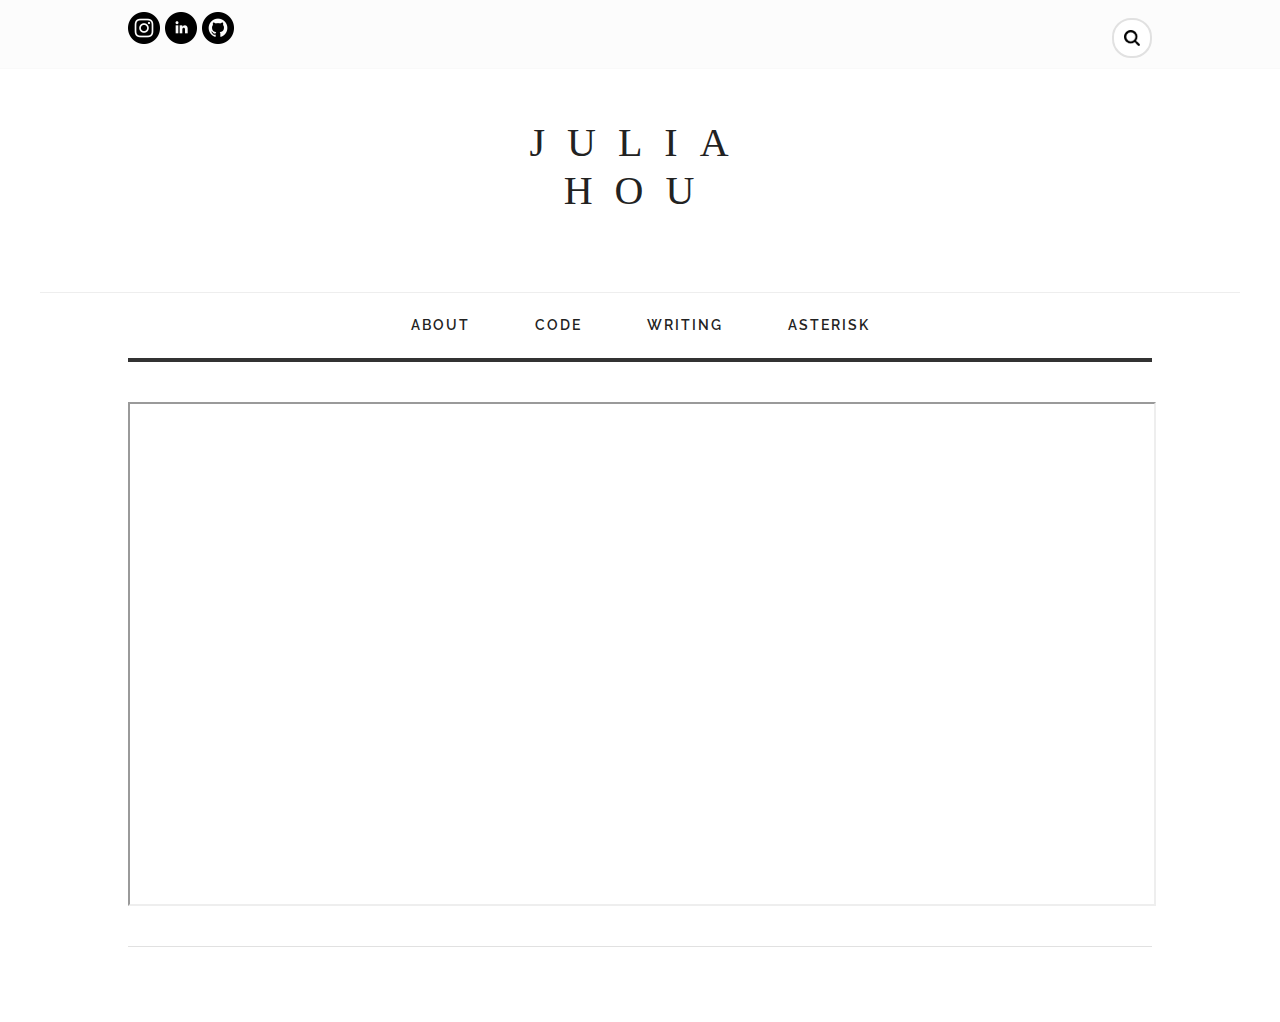
<file: index.html>
<!DOCTYPE html>
<!--[if lt IE 7]>      <html class="no-js lt-ie9 lt-ie8 lt-ie7"> <![endif]-->
<!--[if IE 7]>         <html class="no-js lt-ie9 lt-ie8"> <![endif]-->
<!--[if IE 8]>         <html class="no-js lt-ie9"> <![endif]-->
<!--[if gt IE 8]><!--> <html class="no-js"> <!--<![endif]-->
	<head>
		<!-- Basic Page Needs
		–––––––––––––––––––––––––––––––––––––––––––––––––– -->
		<meta charset="utf-8">
		<meta http-equiv="X-UA-Compatible" content="IE=edge">
		<title>Julia Hou</title>
		<meta name="description" content="">

		<!-- Mobile Specific Metas
		–––––––––––––––––––––––––––––––––––––––––––––––––– -->
		<meta name="viewport" content="width=device-width, initial-scale=1">

		<!-- FONT
		–––––––––––––––––––––––––––––––––––––––––––––––––– -->
	 	<link href='http://fonts.googleapis.com/css?family=Raleway:400,600,700,800' rel='stylesheet' type='text/css'>
	 	<link href="https://fonts.googleapis.com/css?family=Libre+Baskerville:400,700,400italic" rel="stylesheet" type="text/css">

		<!-- CSS
		–––––––––––––––––––––––––––––––––––––––––––––––––– -->
		<link rel="stylesheet" href="./css/styles.css">


		<!-- Favicon
		–––––––––––––––––––––––––––––––––––––––––––––––––– -->
		<link rel="shortcut icon" href="./favicon.ico"/>
	</head>

	<body>
		<!--[if lt IE 7]>
		<p class="browsehappy">You are using an <strong>outdated</strong> browser. Please <a href="http://browsehappy.com/">upgrade your browser</a> to improve your experience.</p>
		<![endif]-->

		<!-- Top Bar -->
		<section class="top-bar">
			<div class="container">
				<div class="row">

					<div class="box box-1">

						<div class="socials">
							<ul>
								<li><a href="https://www.instagram.com/kittiesarefuzzy/"><img src="img/iconmonstr-instagram-14-32.png"></a></li>
								<li><a href="https://www.linkedin.com/in/julia-hou/"><img src="img/iconmonstr-linkedin-4-32.png"></a></li>
								<li><a href="https://github.com/juliahou"><img src="img/iconmonstr-github-4-32.png"></a></li>
							</ul>
						</div>
					</div>
					<div class="box box-2">

						<form class="search-box">
							<div class="btn-close"></div>
							<p>
								<input class="search_bar" type="text" value="" placeholder="Search" data-active-placeholder="Type to search...">
							</p>
							<p class="help">
								Press <strong>return</strong> to search. Press <strong>Esc</strong> to cancel.
							</p>
						</form>

					</div>
				</div>

			</div>
		</section>

		<!-- Header -->
		<header class="header">
			<div class="container">
				<div class="logo">
					<a href="/">
						<h1>JULIA HOU</h1>
					</a>
				</div>
			</div>
		</header>

		<!-- Main Nav -->
		<nav class="nav container">

			<ul>
				<li><a href="/about">About</a></li>
				<li><a href="/code">Code</a></li>
				<li><a href="/writing">Writing</a></li>
        <li><a href="/asterisk">Asterisk</a></li>

			</ul>

		</nav>

		<section class="sub-page container">

      <!--<a href="https://asterisk-236319.uc.r.appspot.com">Asterisk</a>-->
				<!-- TODO: display gif if on mobile -->
				<iframe width="100%" height="500px" src="https://juliahou.me/asterisk" title="asterisk" onload="this.contentWindow.focus()"></iframe>

				<hr/>
<!---
				<footer>
					<div class="inner">
				<div class="container">
					<div class="copyright">
					© 2023 Julia Hou
				</div></div></div>
				</footer>
-->
	</body>

</html>
</file>
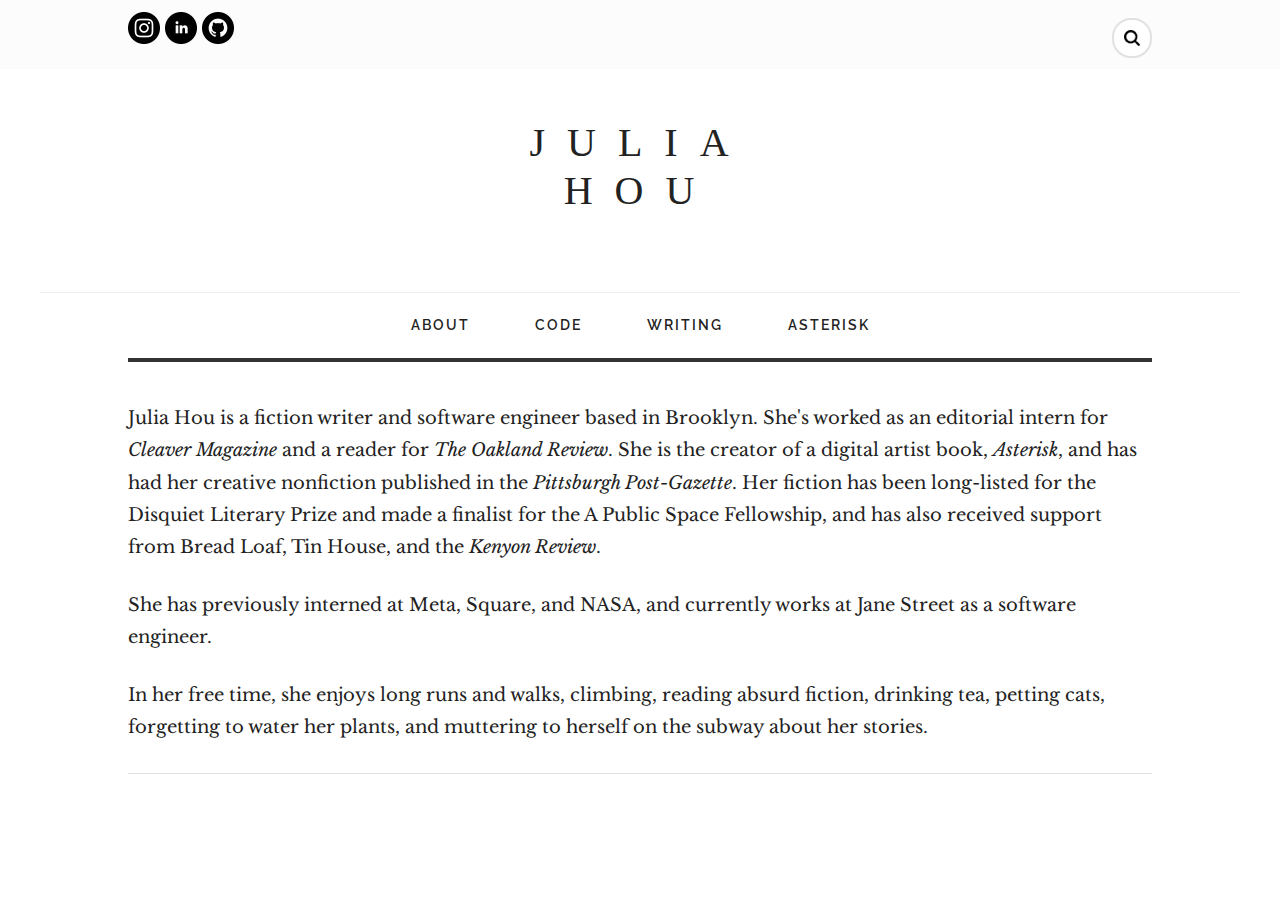
<file: about/index.html>
<!DOCTYPE html>
<!--[if lt IE 7]>      <html class="no-js lt-ie9 lt-ie8 lt-ie7"> <![endif]-->
<!--[if IE 7]>         <html class="no-js lt-ie9 lt-ie8"> <![endif]-->
<!--[if IE 8]>         <html class="no-js lt-ie9"> <![endif]-->
<!--[if gt IE 8]><!--> <html class="no-js"> <!--<![endif]-->
	<head>
		<!-- Basic Page Needs
		–––––––––––––––––––––––––––––––––––––––––––––––––– -->
		<meta charset="utf-8">
		<meta http-equiv="X-UA-Compatible" content="IE=edge">
		<title>Julia Hou</title>
		<meta name="description" content="">

		<!-- Mobile Specific Metas
		–––––––––––––––––––––––––––––––––––––––––––––––––– -->
		<meta name="viewport" content="width=device-width, initial-scale=1">

		<!-- FONT
		–––––––––––––––––––––––––––––––––––––––––––––––––– -->
	 	<link href='http://fonts.googleapis.com/css?family=Raleway:400,600,700,800' rel='stylesheet' type='text/css'>
	 	<link href="https://fonts.googleapis.com/css?family=Libre+Baskerville:400,700,400italic" rel="stylesheet" type="text/css">

		<!-- CSS
		–––––––––––––––––––––––––––––––––––––––––––––––––– -->
		<link rel="stylesheet" href="../css/styles.css">


		<!-- Favicon
		–––––––––––––––––––––––––––––––––––––––––––––––––– -->
		<link rel="shortcut icon" href="../favicon.ico"/>
	</head>

	<body>
		<!--[if lt IE 7]>
		<p class="browsehappy">You are using an <strong>outdated</strong> browser. Please <a href="http://browsehappy.com/">upgrade your browser</a> to improve your experience.</p>
		<![endif]-->

		<!-- Top Bar -->
		<section class="top-bar">
			<div class="container">
				<div class="row">

					<div class="box box-1">

						<div class="socials">
							<ul>
								<li><a href="https://www.instagram.com/kittiesarefuzzy/"><img src="../img/iconmonstr-instagram-14-32.png"></a></li>
								<li><a href="https://www.linkedin.com/in/julia-hou/"><img src="../img/iconmonstr-linkedin-4-32.png"></a></li>
								<li><a href="https://github.com/juliahou"><img src="../img/iconmonstr-github-4-32.png"></a></li>
							</ul>
						</div>
					</div>
					<div class="box box-2">

						<form class="search-box">
							<div class="btn-close"></div>
							<p>
								<input class="search_bar" type="text" value="" placeholder="Search" data-active-placeholder="Type to search...">
							</p>
							<p class="help">
								Press <strong>return</strong> to search. Press <strong>Esc</strong> to cancel.
							</p>
						</form>

					</div>
				</div>

			</div>
		</section>

		<!-- Header -->
		<header class="header">
			<div class="container">
				<div class="logo">
					<a href="/">
						<h1>JULIA HOU</h1>
					</a>
				</div>
			</div>
		</header>

		<!-- Main Nav -->
		<nav class="nav container">

			<ul>
				<li><a href="/about">About</a></li>
				<li><a href="/code">Code</a></li>
				<li><a href="/writing">Writing</a></li>
        <li><a href="/asterisk">Asterisk</a></li>
			</ul>

		</nav>

		<section class="sub-page container">


      <p>Julia Hou is a fiction writer and software engineer based in Brooklyn. She's worked as an editorial intern for <i>Cleaver Magazine</i> and a reader for <i>The Oakland Review</i>. She is the creator of a digital artist book, <i>Asterisk</i>, and has had her creative nonfiction published in the <i>Pittsburgh Post-Gazette</i>. Her fiction has been long-listed for the Disquiet Literary Prize and made a finalist for the A Public Space Fellowship, and has also received support from Bread Loaf, Tin House, and the <i>Kenyon Review</i>.</p>

				<p>She has previously interned at Meta, Square, and NASA, and currently works at Jane Street as a software engineer.</p>

				<p>In her free time, she enjoys long runs and walks, climbing, reading absurd fiction, drinking tea, petting cats, forgetting to water her plants, and muttering to herself on the subway about her stories.</p>

				<hr/>
<!---
				<footer>
					<div class="inner">
				<div class="container">
					<div class="copyright">
					© 2023 Julia Hou
				</div></div></div>
				</footer>
-->
	</body>

</html>
</file>
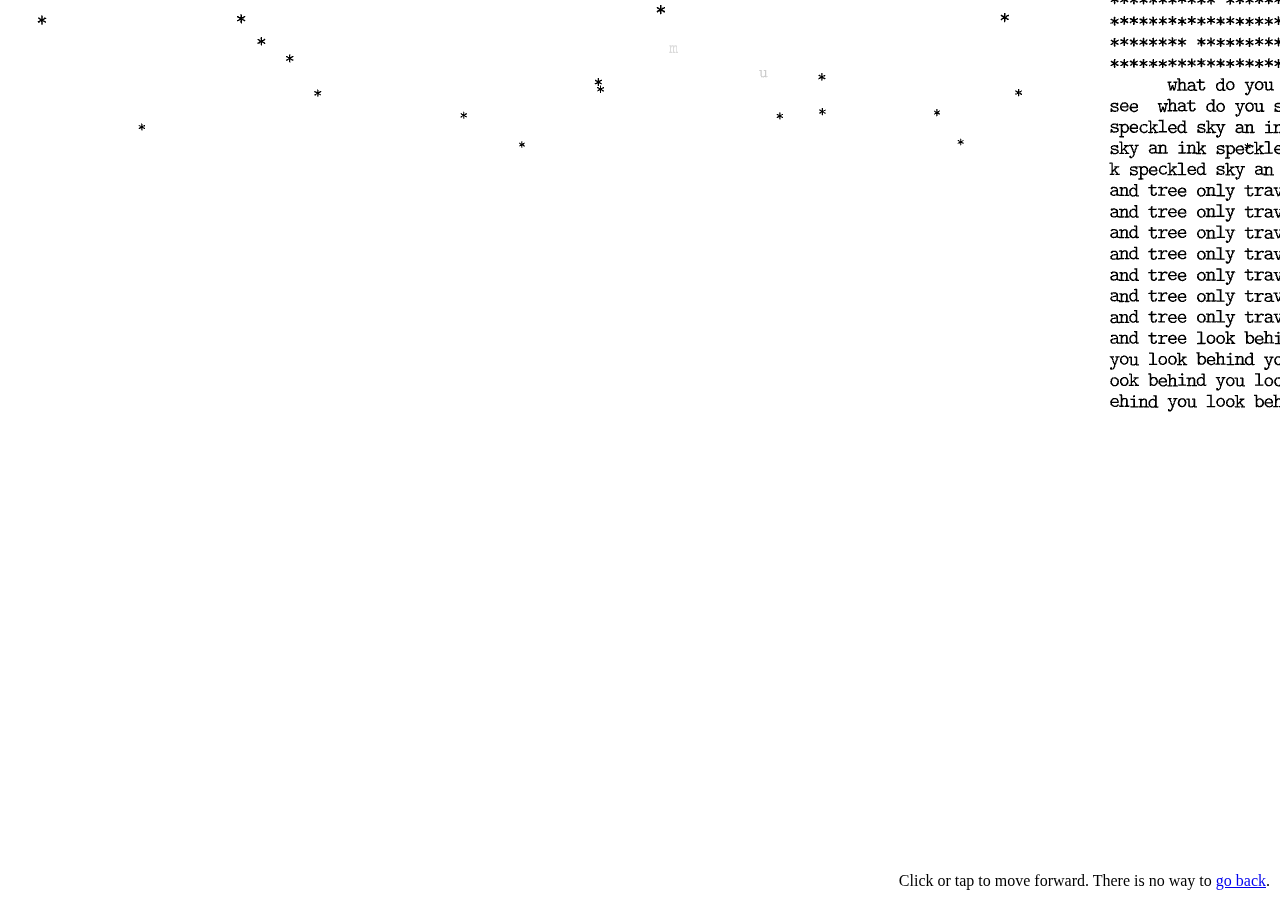
<file: asterisk/index.html>
<!DOCTYPE html>
<html>
	<head>
		<meta charset=utf-8>
		<title>Asterisk</title>
		<!-- <style>

			body {
				margin: 0;
				overflow: hidden;
			}

			canvas {
				width: 100%;
				height: 100%;
			}

		</style> -->
		<link rel="stylesheet" type="text/css" href="./static/styles.css">
        <!-- Favicon
    –––––––––––––––––––––––––––––––––––––––––––––––––– -->
    <link rel="shortcut icon" href="../favicon.ico"/>
	</head>

	<body>
    <span class="help">Click or tap to move forward. There is no way to <a href="https://juliahou.me">go back</a>.</span>
		<script src="https://code.jquery.com/jquery-2.1.4.js"></script>
    <script src="./static/js/libs/three.min.js"></script>
    <!---    <script src="https://cdnjs.cloudflare.com/ajax/libs/three.js/0.170.0/three.module.min.js"></script> --->
    <script src="./static/fonts/lmmrfont.typeface.js"></script>
		<script src="./static/script.js"></script>
	</body>
</html>
</file>
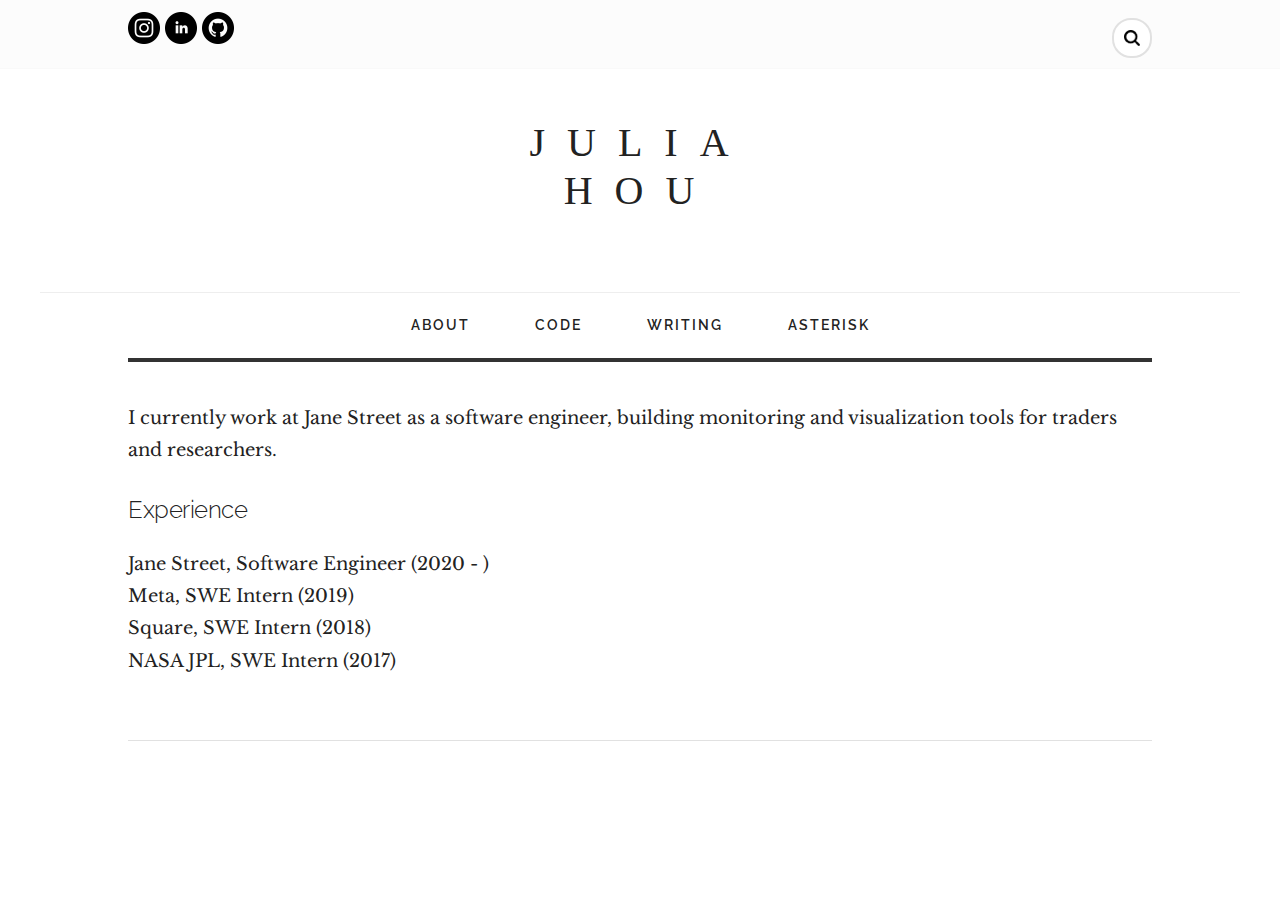
<file: code/index.html>
<!DOCTYPE html>
<!--[if lt IE 7]>      <html class="no-js lt-ie9 lt-ie8 lt-ie7"> <![endif]-->
<!--[if IE 7]>         <html class="no-js lt-ie9 lt-ie8"> <![endif]-->
<!--[if IE 8]>         <html class="no-js lt-ie9"> <![endif]-->
<!--[if gt IE 8]><!--> <html class="no-js"> <!--<![endif]-->
	<head>
		<!-- Basic Page Needs
		–––––––––––––––––––––––––––––––––––––––––––––––––– -->
		<meta charset="utf-8">
		<meta http-equiv="X-UA-Compatible" content="IE=edge">
		<title>Julia Hou</title>
		<meta name="description" content="">

		<!-- Mobile Specific Metas
		–––––––––––––––––––––––––––––––––––––––––––––––––– -->
		<meta name="viewport" content="width=device-width, initial-scale=1">

		<!-- FONT
		–––––––––––––––––––––––––––––––––––––––––––––––––– -->
	 	<link href='http://fonts.googleapis.com/css?family=Raleway:400,600,700,800' rel='stylesheet' type='text/css'>
	 	<link href="https://fonts.googleapis.com/css?family=Libre+Baskerville:400,700,400italic" rel="stylesheet" type="text/css">

		<!-- CSS
		–––––––––––––––––––––––––––––––––––––––––––––––––– -->
		<link rel="stylesheet" href="../css/styles.css">


		<!-- Favicon
		–––––––––––––––––––––––––––––––––––––––––––––––––– -->
		<link rel="shortcut icon" href="../favicon.ico"/>
	</head>

	<body>
		<!--[if lt IE 7]>
		<p class="browsehappy">You are using an <strong>outdated</strong> browser. Please <a href="http://browsehappy.com/">upgrade your browser</a> to improve your experience.</p>
		<![endif]-->

		<!-- Top Bar -->
		<section class="top-bar">
			<div class="container">
				<div class="row">

					<div class="box box-1">

						<div class="socials">
							<ul>
								<li><a href="https://www.instagram.com/kittiesarefuzzy/"><img src="../img/iconmonstr-instagram-14-32.png"></a></li>
								<li><a href="https://www.linkedin.com/in/julia-hou/"><img src="../img/iconmonstr-linkedin-4-32.png"></a></li>
								<li><a href="https://github.com/juliahou"><img src="../img/iconmonstr-github-4-32.png"></a></li>
							</ul>
						</div>
					</div>
					<div class="box box-2">

						<form class="search-box">
							<div class="btn-close"></div>
							<p>
								<input class="search_bar" type="text" value="" placeholder="Search" data-active-placeholder="Type to search...">
							</p>
							<p class="help">
								Press <strong>return</strong> to search. Press <strong>Esc</strong> to cancel.
							</p>
						</form>

					</div>
				</div>

			</div>
		</section>

		<!-- Header -->
		<header class="header">
			<div class="container">
				<div class="logo">
					<a href="/">
						<h1>JULIA HOU</h1>
					</a>
				</div>
			</div>
		</header>

		<!-- Main Nav -->
		<nav class="nav container">

			<ul>
				<li><a href="/about">About</a></li>
				<li><a href="/code">Code</a></li>
				<li><a href="/writing">Writing</a></li>
        <li><a href="/asterisk">Asterisk</a></li>
			</ul>

		</nav>

		<section class="sub-page container">


				<p>I currently work at Jane Street as a software engineer, building monitoring and visualization tools for traders and researchers.</p>

				<h5>Experience</h5>
				<div>Jane Street, Software Engineer (2020 - )</div>
				<div>Meta, SWE Intern (2019)</div>
				<div>Square, SWE Intern (2018)</div>
				<div>NASA JPL, SWE Intern (2017)</div>
<br>
<!--
				<h5>Projects</h5>
				<h5>Resume</h5>
-->
				<hr/>


	</body>

</html>
</file>
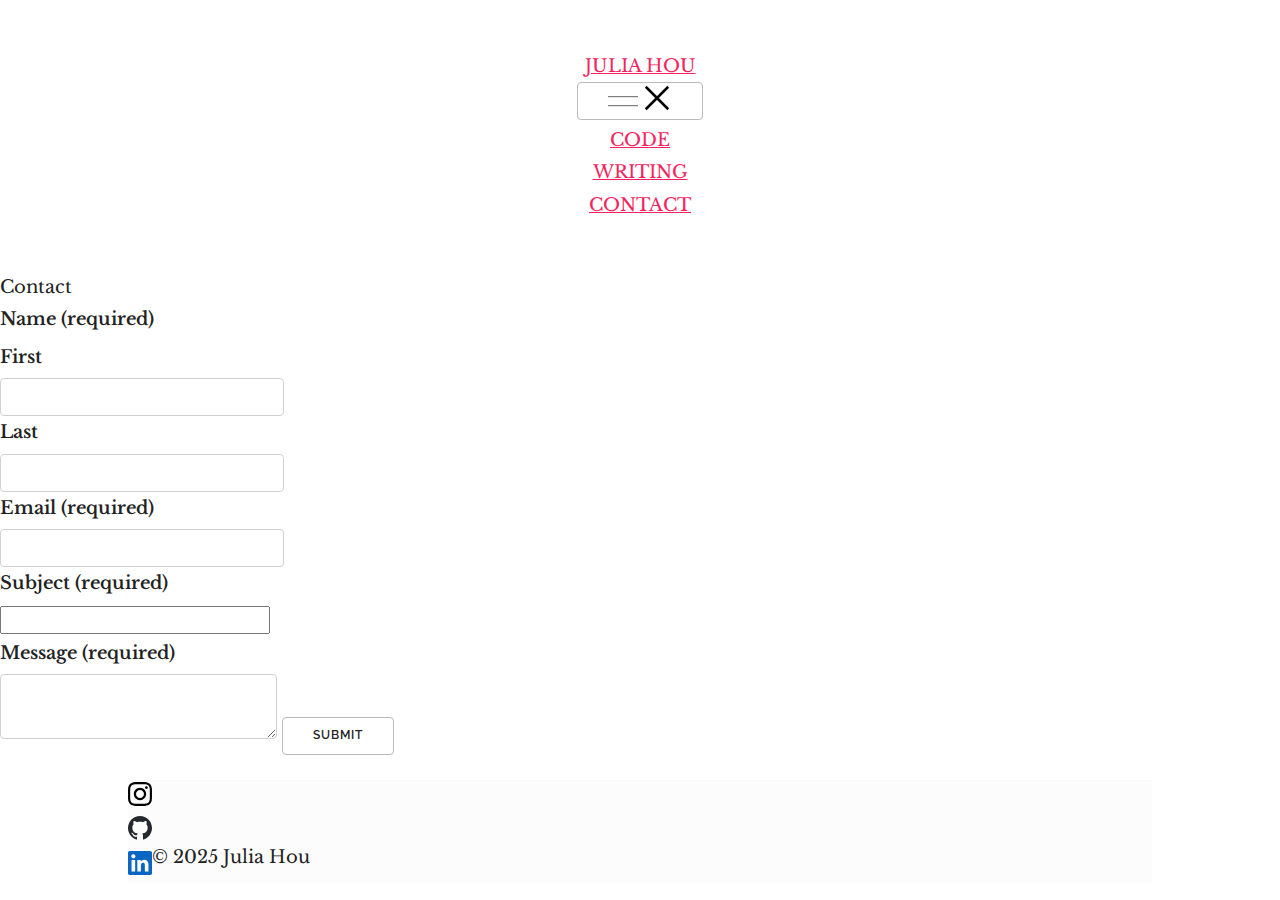
<file: contact/index.html>
<!DOCTYPE html>
<!--[if lt IE 7]>      <html class="no-js lt-ie9 lt-ie8 lt-ie7"> <![endif]-->
<!--[if IE 7]>         <html class="no-js lt-ie9 lt-ie8"> <![endif]-->
<!--[if IE 8]>         <html class="no-js lt-ie9"> <![endif]-->
<!--[if gt IE 8]><!--> <html class="no-js"> <!--<![endif]-->
  <head>
    <!-- Basic Page Needs
    –––––––––––––––––––––––––––––––––––––––––––––––––– -->
    <meta charset="utf-8">
    <meta http-equiv="X-UA-Compatible" content="IE=edge">
    <title>Julia Hou</title>
    <meta name="description" content="Julia Hou is a writer from Queens. Her work appears or is forthcoming in New Letters, Fourteen Hills, West Branch, The Cincinnati Review, and Brevity. She is a two-time Pushcart nominee, a Vermont Studio Center fellow, the 2026 Epiphany Fresh Voices Fellow, and has also received support for her fiction from Bread Loaf, Tin House, and the Kenyon Review Writers' Workshop.">

    <!-- Mobile Specific Metas
    –––––––––––––––––––––––––––––––––––––––––––––––––– -->
    <meta name="viewport" content="width=device-width, initial-scale=1">

    <!-- FONT
    –––––––––––––––––––––––––––––––––––––––––––––––––– -->
    <link href='https://fonts.googleapis.com/css?family=Raleway:400,600,700,800' rel='stylesheet' type='text/css'>
    <link href="https://fonts.googleapis.com/css?family=Libre+Baskerville:400,700,400italic" rel="stylesheet" type="text/css">
    <link rel="preconnect" href="https://fonts.googleapis.com">
    <link rel="preconnect" href="https://fonts.gstatic.com" crossorigin>
    <link href="https://fonts.googleapis.com/css2?family=Lora:ital,wght@0,400..700;1,400..700&display=swap" rel="stylesheet">

    <!-- CSS
    –––––––––––––––––––––––––––––––––––––––––––––––––– -->
    <link rel="stylesheet" href="../css/styles.css">


    <!-- Favicon
    –––––––––––––––––––––––––––––––––––––––––––––––––– -->
    <link rel="shortcut icon" href="../favicon.ico"/>
  </head>

  <body>

  <body>
    <!-- Header -->
    <div id="header-placeholder"></div>
    <div class="content-wrapper">
      <div class="content">
        <div class="super-section">
          <div class="super-section-title">Contact</div>
            <form name="contact" method="POST" data-netlify="true">
              <div class="name-group">
                <label for="first-name">Name <span class="required-tag">(required)</span></label>
                <div class="name-row">
                  <div class="name-field">
                    <label for="first-name" class="sub-label">First</label>
                    <input type="text" id="first-name" name="first_name" required>
                  </div>
                  <div class="name-field">
                    <label for="last-name" class="sub-label">Last</label>
                    <input type="text" id="last-name" name="last_name" required>
                  </div>
                </div>
              </div>


              <label for="email">Email <span class="required-tag">(required)</span></label>
              <input type="email" id="email" name="email" required>

              <label for="subject">Subject <span class="required-tag">(required)</span></label>
              <input type="subject" id="subject" name="subject" required>

              <label for="message">Message <span class="required-tag">(required)</span></label>
              <textarea id="message" name="message" required></textarea>

              <button type="submit" class="form-button">Submit</button>
            </form>
          </div>
        </div>
      </div>
    </div>
    
    <div id="footer-placeholder"></div>
    <script src="../header_and_footer.js" defer></script>
  </body>

</html>
</file>
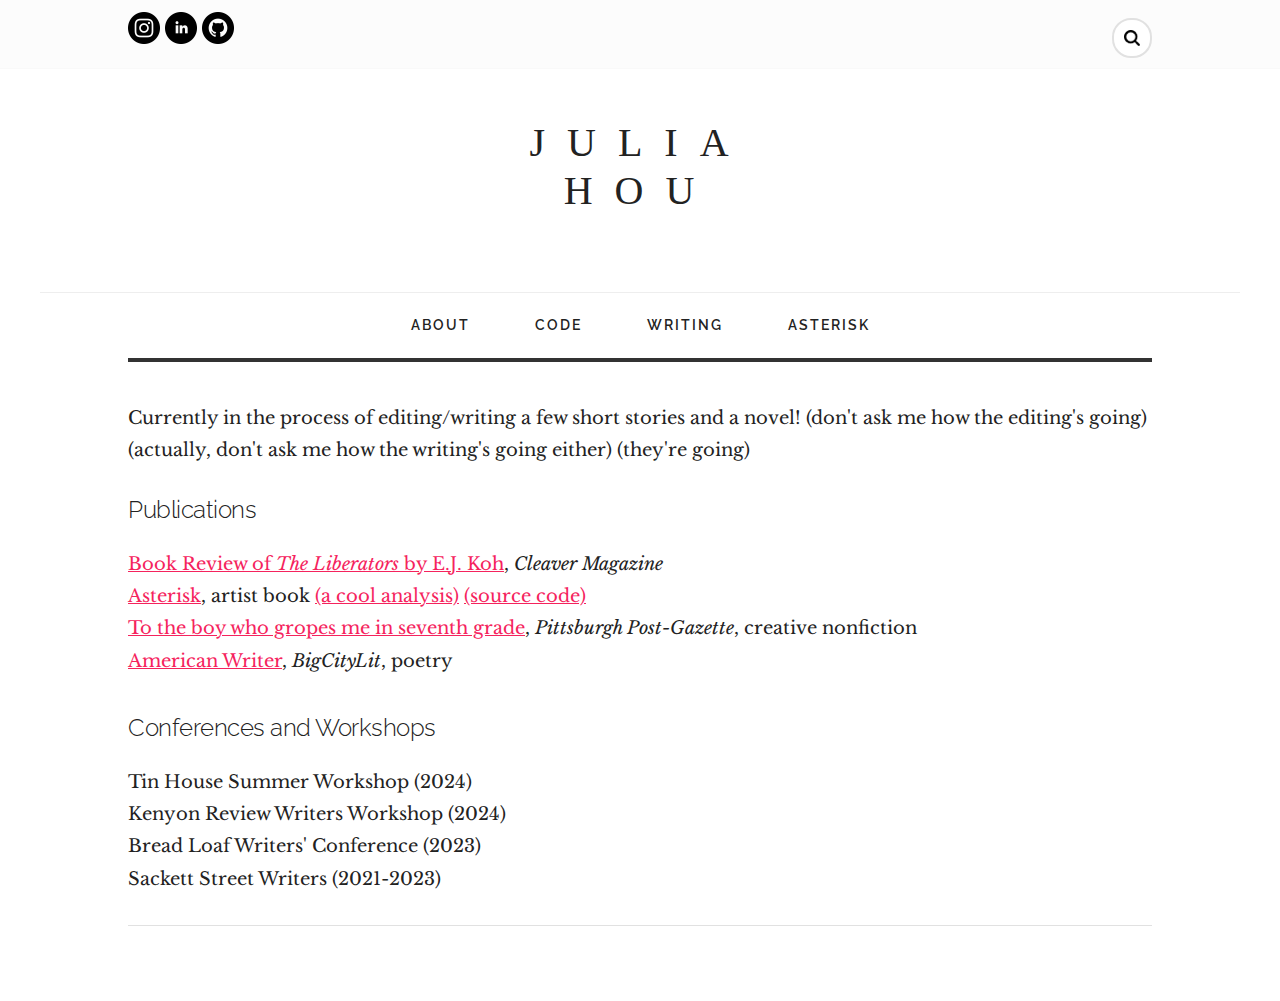
<file: writing/index.html>
<!DOCTYPE html>
<!--[if lt IE 7]>      <html class="no-js lt-ie9 lt-ie8 lt-ie7"> <![endif]-->
<!--[if IE 7]>         <html class="no-js lt-ie9 lt-ie8"> <![endif]-->
<!--[if IE 8]>         <html class="no-js lt-ie9"> <![endif]-->
<!--[if gt IE 8]><!--> <html class="no-js"> <!--<![endif]-->
	<head>
		<!-- Basic Page Needs
		–––––––––––––––––––––––––––––––––––––––––––––––––– -->
		<meta charset="utf-8">
		<meta http-equiv="X-UA-Compatible" content="IE=edge">
		<title>Julia Hou</title>
		<meta name="description" content="">

		<!-- Mobile Specific Metas
		–––––––––––––––––––––––––––––––––––––––––––––––––– -->
		<meta name="viewport" content="width=device-width, initial-scale=1">

		<!-- FONT
		–––––––––––––––––––––––––––––––––––––––––––––––––– -->
	 	<link href='http://fonts.googleapis.com/css?family=Raleway:400,600,700,800' rel='stylesheet' type='text/css'>
	 	<link href="https://fonts.googleapis.com/css?family=Libre+Baskerville:400,700,400italic" rel="stylesheet" type="text/css">

		<!-- CSS
		–––––––––––––––––––––––––––––––––––––––––––––––––– -->
		<link rel="stylesheet" href="../css/styles.css">


		<!-- Favicon
		–––––––––––––––––––––––––––––––––––––––––––––––––– -->
		<link rel="shortcut icon" href="../favicon.ico"/>
	</head>

	<body>
		<!--[if lt IE 7]>
		<p class="browsehappy">You are using an <strong>outdated</strong> browser. Please <a href="http://browsehappy.com/">upgrade your browser</a> to improve your experience.</p>
		<![endif]-->

		<!-- Top Bar -->
		<section class="top-bar">
			<div class="container">
				<div class="row">

					<div class="box box-1">

						<div class="socials">
							<ul>
								<li><a href="https://www.instagram.com/kittiesarefuzzy/"><img src="../img/iconmonstr-instagram-14-32.png"></a></li>
								<li><a href="https://www.linkedin.com/in/julia-hou/"><img src="../img/iconmonstr-linkedin-4-32.png"></a></li>
								<li><a href="https://github.com/juliahou"><img src="../img/iconmonstr-github-4-32.png"></a></li>
							</ul>
						</div>
					</div>
					<div class="box box-2">

						<form class="search-box">
							<div class="btn-close"></div>
							<p>
								<input class="search_bar" type="text" value="" placeholder="Search" data-active-placeholder="Type to search...">
							</p>
							<p class="help">
								Press <strong>return</strong> to search. Press <strong>Esc</strong> to cancel.
							</p>
						</form>

					</div>
				</div>

			</div>
		</section>

		<!-- Header -->
		<header class="header">
			<div class="container">
				<div class="logo">
					<a href="/">
						<h1>JULIA HOU</h1>
					</a>
				</div>
			</div>
		</header>

		<!-- Main Nav -->
		<nav class="nav container">

			<ul>
				<li><a href="/about">About</a></li>
				<li><a href="/code">Code</a></li>
				<li><a href="/writing">Writing</a></li>
        <li><a href="/asterisk">Asterisk</a></li>
			</ul>

		</nav>

		<section class="sub-page container">


      <p>Currently in the process of editing/writing a few short stories and a novel! (don't ask me how the editing's going) (actually, don't ask me how the writing's going either) (they're going)</p>

				<h5>Publications</h5>
        <div><a href="https://www.cleavermagazine.com/the-liberators-a-novel-by-e-j-koh-reviewed-by-julia-hou/">Book Review of <i>The Liberators</i> by E.J. Koh</a>, <i>Cleaver Magazine</i></div>
				<div><a href="https://asterisk-236319.uc.r.appspot.com">Asterisk</a>, artist book <a href="https://books-on-books.com/2020/06/22/bookmarking-book-art-julia-hou/">(a cool analysis)</a>  <a href="https://github.com/juliahou/created-index">(source code)</a></div>
        <div><a href="https://www.post-gazette.com/opinion/Op-Ed/2020/01/19/Martin-Luther-King-Jr-writing-awards-MLK-Carnegie-Mellon-University-CMU-difference-discrimination-identity/stories/202001190072">To the boy who gropes me in seventh grade</a>, <i>Pittsburgh Post-Gazette</i>, creative nonfiction</div>
        <div><a href="https://nycbigcitylit.com/archive-2015-2020/prize-winning-poems-from-nyc-public-high-schools-2016/?simply_static_page=1161">American Writer</a>, <i>BigCityLit</i>, poetry</div><br>
				<h5>Conferences and Workshops</h5>
        <div>Tin House Summer Workshop (2024)</div>
        <div>Kenyon Review Writers Workshop (2024)</div>
				<div>Bread Loaf Writers' Conference (2023)</div>
				<div>Sackett Street Writers (2021-2023)</div>
				<hr/>

	</body>

</html>
</file>
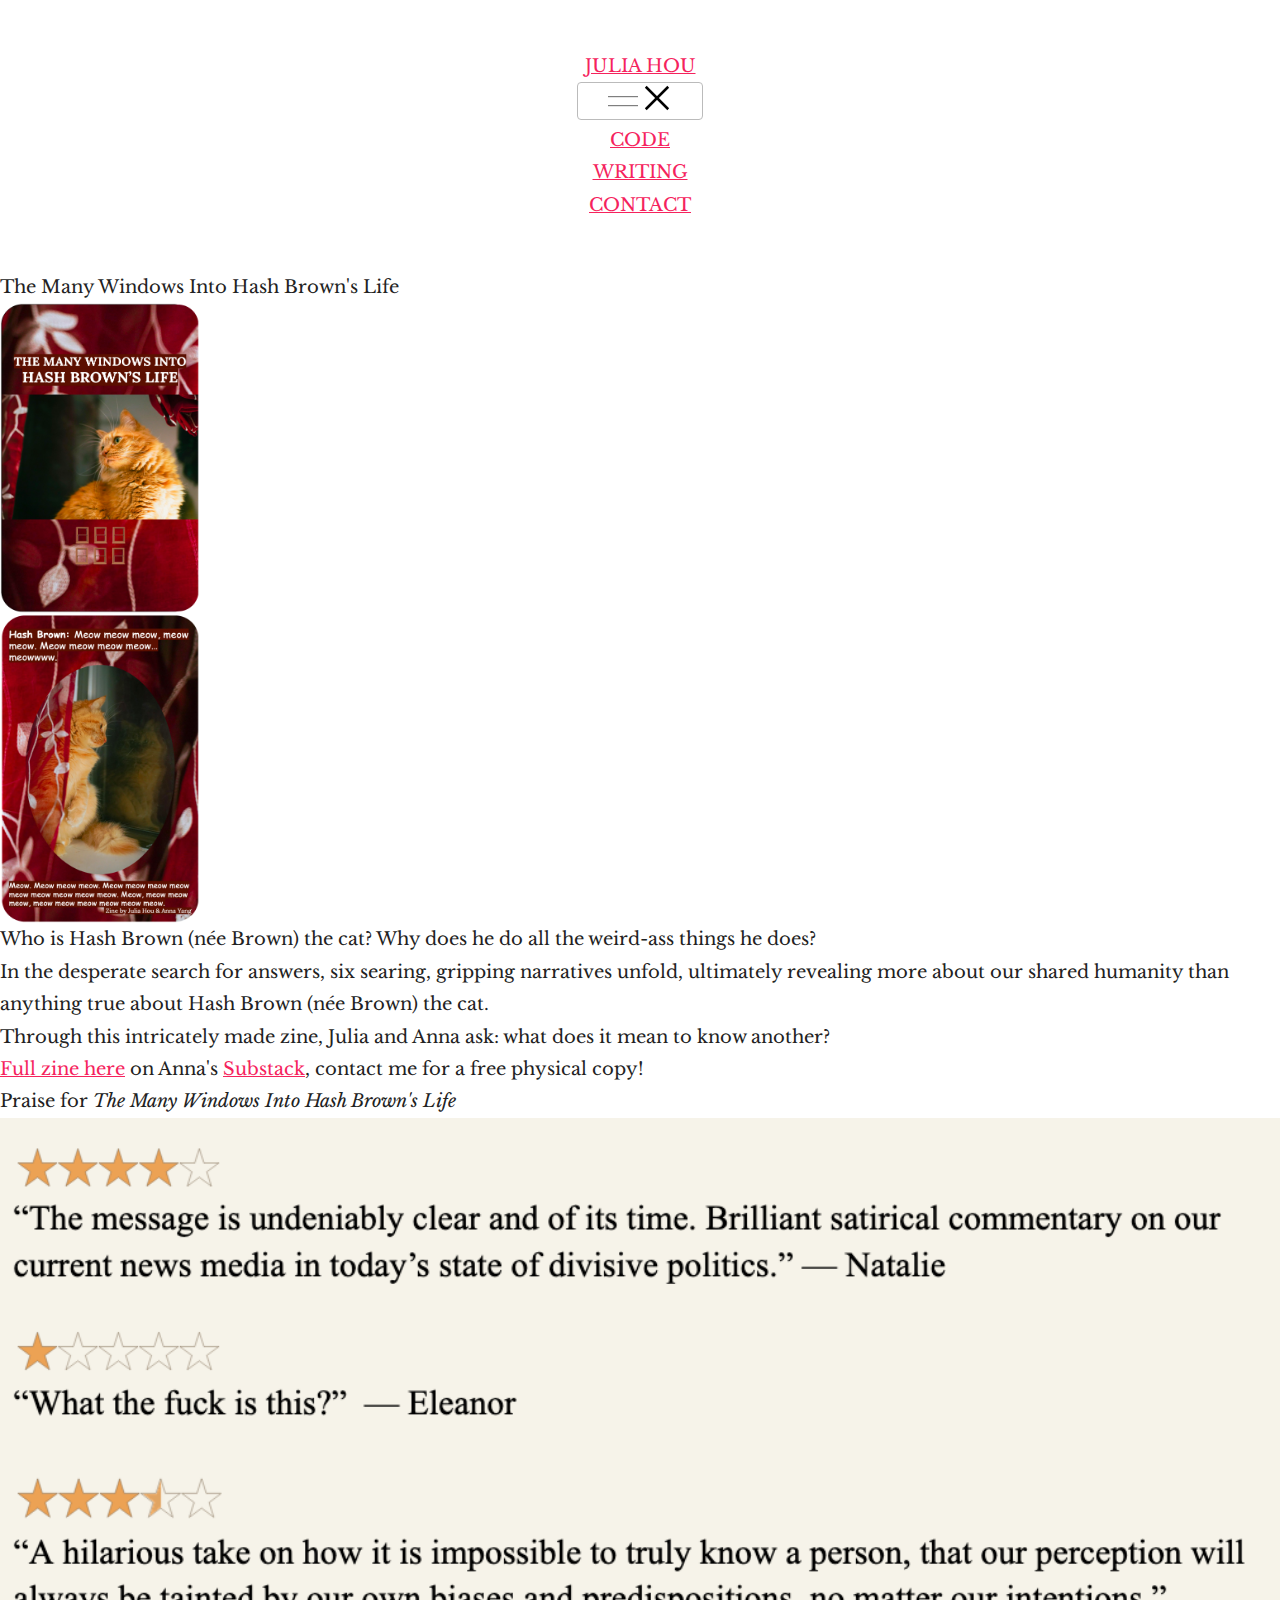
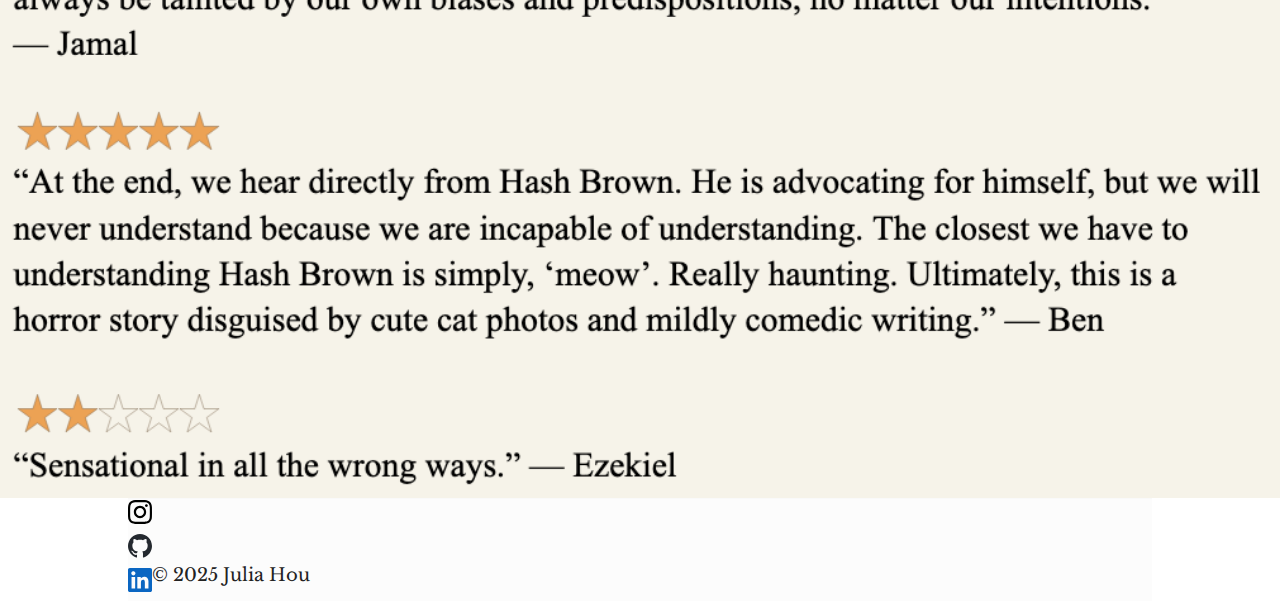
<file: zines/index.html>
<!DOCTYPE html>
<!--[if lt IE 7]>      <html class="no-js lt-ie9 lt-ie8 lt-ie7"> <![endif]-->
<!--[if IE 7]>         <html class="no-js lt-ie9 lt-ie8"> <![endif]-->
<!--[if IE 8]>         <html class="no-js lt-ie9"> <![endif]-->
<!--[if gt IE 8]><!--> <html class="no-js"> <!--<![endif]-->
	<head>
		<!-- Basic Page Needs
		–––––––––––––––––––––––––––––––––––––––––––––––––– -->
		<meta charset="utf-8">
		<meta http-equiv="X-UA-Compatible" content="IE=edge">
		<title>Julia Hou</title>
		<meta name="description" content="">

		<!-- Mobile Specific Metas
		–––––––––––––––––––––––––––––––––––––––––––––––––– -->
		<meta name="viewport" content="width=device-width, initial-scale=1">

		<!-- FONT
		–––––––––––––––––––––––––––––––––––––––––––––––––– -->
		<link href='https://fonts.googleapis.com/css?family=Raleway:400,600,700,800' rel='stylesheet' type='text/css'>
	 	<link href="https://fonts.googleapis.com/css?family=Libre+Baskerville:400,700,400italic" rel="stylesheet" type="text/css">
	 	<link rel="preconnect" href="https://fonts.googleapis.com">
		<link rel="preconnect" href="https://fonts.gstatic.com" crossorigin>
		<link href="https://fonts.googleapis.com/css2?family=Lora:ital,wght@0,400..700;1,400..700&display=swap" rel="stylesheet">

		<!-- CSS
		–––––––––––––––––––––––––––––––––––––––––––––––––– -->
		<link rel="stylesheet" href="../css/styles.css">


		<!-- Favicon
		–––––––––––––––––––––––––––––––––––––––––––––––––– -->
		<link rel="shortcut icon" href="../favicon.ico"/>
	</head>

	<body>
		<div id="header-placeholder"></div>
		<div class="content-wrapper">
			<div class="content">
				<div class="super-section">
					<div class="super-section-title">The Many Windows Into Hash Brown's Life</div>
					<div class="section">
						<div class="section-content">
							<div class="picture-and-description">
								<img style="height:310px; width:200px" src="../img/hash_brown_zine_cover.png">
								<img style="height:310px; width:200px" src="../img/hash_brown_zine_back.png">
							</div>
							<div>Who is Hash Brown (née Brown) the cat? Why does he do all the weird-ass things he does?</div>
							<div>In the desperate search for answers, six searing, gripping narratives unfold, ultimately revealing more about our shared humanity than anything true about Hash Brown (née Brown) the cat.</div>
							<div>Through this intricately made zine, Julia and Anna ask: what does it mean to know another?</div>
							<div><span class="section-item-title"><a href="https://open.substack.com/pub/shartboy/p/the-many-windows-into-hash-browns?utm_campaign=post-expanded-share&utm_medium=post%20viewer">Full zine here</a></span> on Anna's <span class="section-item-title"><a href="https://substack.com/@shartboy">Substack</a></span>, contact me for a free physical copy!
							</div>
							<div class="section-title" style="padding-bottom: 0px">Praise for <i>The Many Windows Into Hash Brown's Life</i></div>
							<img style="width: 100%" src="../img/hash_brown_zine_reviews.png">
						</div>
					</div>
				</div>
			</div>
		</div>
		<div id="footer-placeholder"></div>
		<script src="../header_and_footer.js" defer></script>
	</body>

</html>
</file>
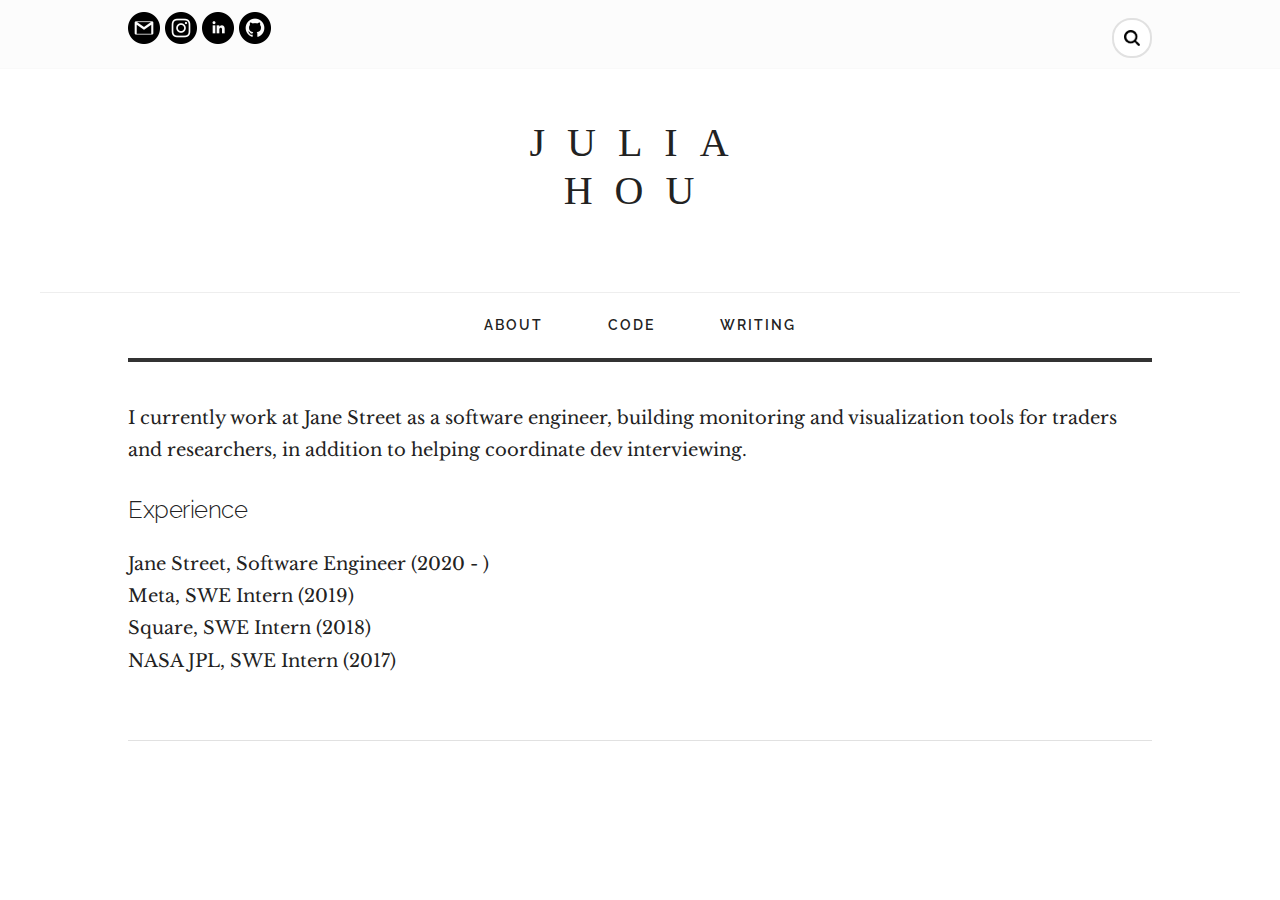
<file: code.html>
<!DOCTYPE html>
<!--[if lt IE 7]>      <html class="no-js lt-ie9 lt-ie8 lt-ie7"> <![endif]-->
<!--[if IE 7]>         <html class="no-js lt-ie9 lt-ie8"> <![endif]-->
<!--[if IE 8]>         <html class="no-js lt-ie9"> <![endif]-->
<!--[if gt IE 8]><!--> <html class="no-js"> <!--<![endif]-->
	<head>
		<!-- Basic Page Needs
		–––––––––––––––––––––––––––––––––––––––––––––––––– -->
		<meta charset="utf-8">
		<meta http-equiv="X-UA-Compatible" content="IE=edge">
		<title>Julia Hou</title>
		<meta name="description" content="">

		<!-- Mobile Specific Metas
		–––––––––––––––––––––––––––––––––––––––––––––––––– -->
		<meta name="viewport" content="width=device-width, initial-scale=1">

		<!-- FONT
		–––––––––––––––––––––––––––––––––––––––––––––––––– -->
	 	<link href='http://fonts.googleapis.com/css?family=Raleway:400,600,700,800' rel='stylesheet' type='text/css'>
	 	<link href="https://fonts.googleapis.com/css?family=Libre+Baskerville:400,700,400italic" rel="stylesheet" type="text/css">

		<!-- CSS
		–––––––––––––––––––––––––––––––––––––––––––––––––– -->
		<link rel="stylesheet" href="./css/styles.css">


		<!-- Favicon
		–––––––––––––––––––––––––––––––––––––––––––––––––– -->
		<link rel="shortcut icon" href="./favicon.ico"/>
	</head>

	<body>
		<!--[if lt IE 7]>
		<p class="browsehappy">You are using an <strong>outdated</strong> browser. Please <a href="http://browsehappy.com/">upgrade your browser</a> to improve your experience.</p>
		<![endif]-->

		<!-- Top Bar -->
		<section class="top-bar">
			<div class="container">
				<div class="row">
	
					<div class="box box-1">

						<div class="socials">
							<ul>
								<li><a href="mailto:julia.j.hou8@gmail.com"><img src="img/iconmonstr-gmail-4-32.png"></a></li>
								<li><a href="https://www.instagram.com/kittiesarefuzzy/"><img src="img/iconmonstr-instagram-14-32.png"></a></li>
								<li><a href="https://www.linkedin.com/in/julia-hou/"><img src="img/iconmonstr-linkedin-4-32.png"></a></li>
								<li><a href="https://github.com/juliahou"><img src="img/iconmonstr-github-4-32.png"></a></li>
							</ul>
						</div>
					</div>
					<div class="box box-2">

						<form class="search-box">
							<div class="btn-close"></div>
							<p>
								<input class="search_bar" type="text" value="" placeholder="Search" data-active-placeholder="Type to search...">
							</p>
							<p class="help">
								Press <strong>return</strong> to search. Press <strong>Esc</strong> to cancel.
							</p>
						</form>

					</div>
				</div>

			</div>
		</section>

		<!-- Header -->
		<header class="header">
			<div class="container">
				<div class="logo">
					<a href="index.html">
						<h1>JULIA HOU</h1>
					</a>
				</div>
			</div>
		</header>

		<!-- Main Nav -->
		<nav class="nav container">
			 
			<ul>
				<li><a href="index.html">About</a></li>
				<li><a href="code.html">Code</a></li>
				<li><a href="writing.html">Writing</a></li>

			</ul>
				
		</nav>

		<section class="sub-page container">


				<p>I currently work at Jane Street as a software engineer, building monitoring and visualization tools for traders and researchers, in addition to helping coordinate dev interviewing.</p>

				<h5>Experience</h5>
				<div>Jane Street, Software Engineer (2020 - )</div>
				<div>Meta, SWE Intern (2019)</div>
				<div>Square, SWE Intern (2018)</div>
				<div>NASA JPL, SWE Intern (2017)</div>
<br>
<!--
				<h5>Projects</h5>
				<h5>Resume</h5>
-->
				<hr/>


	</body>

</html>
</file>
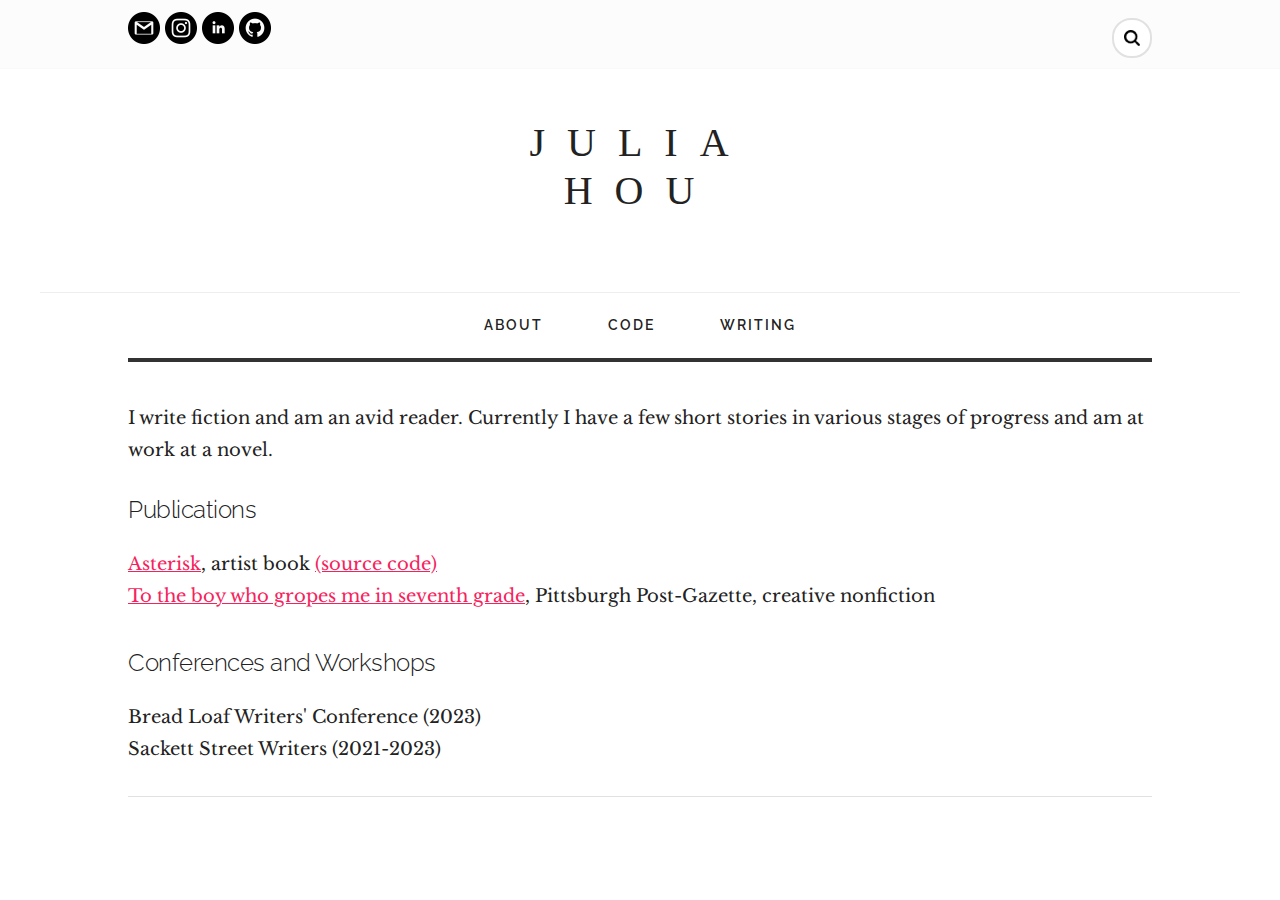
<file: writing.html>
<!DOCTYPE html>
<!--[if lt IE 7]>      <html class="no-js lt-ie9 lt-ie8 lt-ie7"> <![endif]-->
<!--[if IE 7]>         <html class="no-js lt-ie9 lt-ie8"> <![endif]-->
<!--[if IE 8]>         <html class="no-js lt-ie9"> <![endif]-->
<!--[if gt IE 8]><!--> <html class="no-js"> <!--<![endif]-->
	<head>
		<!-- Basic Page Needs
		–––––––––––––––––––––––––––––––––––––––––––––––––– -->
		<meta charset="utf-8">
		<meta http-equiv="X-UA-Compatible" content="IE=edge">
		<title>Julia Hou</title>
		<meta name="description" content="">

		<!-- Mobile Specific Metas
		–––––––––––––––––––––––––––––––––––––––––––––––––– -->
		<meta name="viewport" content="width=device-width, initial-scale=1">

		<!-- FONT
		–––––––––––––––––––––––––––––––––––––––––––––––––– -->
	 	<link href='http://fonts.googleapis.com/css?family=Raleway:400,600,700,800' rel='stylesheet' type='text/css'>
	 	<link href="https://fonts.googleapis.com/css?family=Libre+Baskerville:400,700,400italic" rel="stylesheet" type="text/css">

		<!-- CSS
		–––––––––––––––––––––––––––––––––––––––––––––––––– -->
		<link rel="stylesheet" href="./css/styles.css">


		<!-- Favicon
		–––––––––––––––––––––––––––––––––––––––––––––––––– -->
		<link rel="shortcut icon" href="./favicon.ico"/>
	</head>

	<body>
		<!--[if lt IE 7]>
		<p class="browsehappy">You are using an <strong>outdated</strong> browser. Please <a href="http://browsehappy.com/">upgrade your browser</a> to improve your experience.</p>
		<![endif]-->

		<!-- Top Bar -->
		<section class="top-bar">
			<div class="container">
				<div class="row">
	
					<div class="box box-1">

						<div class="socials">
							<ul>
								<li><a href="mailto:julia.j.hou8@gmail.com"><img src="img/iconmonstr-gmail-4-32.png"></a></li>
								<li><a href="https://www.instagram.com/kittiesarefuzzy/"><img src="img/iconmonstr-instagram-14-32.png"></a></li>
								<li><a href="https://www.linkedin.com/in/julia-hou/"><img src="img/iconmonstr-linkedin-4-32.png"></a></li>
								<li><a href="https://github.com/juliahou"><img src="img/iconmonstr-github-4-32.png"></a></li>
							</ul>
						</div>
					</div>
					<div class="box box-2">

						<form class="search-box">
							<div class="btn-close"></div>
							<p>
								<input class="search_bar" type="text" value="" placeholder="Search" data-active-placeholder="Type to search...">
							</p>
							<p class="help">
								Press <strong>return</strong> to search. Press <strong>Esc</strong> to cancel.
							</p>
						</form>

					</div>
				</div>

			</div>
		</section>

		<!-- Header -->
		<header class="header">
			<div class="container">
				<div class="logo">
					<a href="index.html">
						<h1>JULIA HOU</h1>
					</a>
				</div>
			</div>
		</header>

		<!-- Main Nav -->
		<nav class="nav container">
			 
			<ul>
				<li><a href="index.html">About</a></li>
				<li><a href="code.html">Code</a></li>
				<li><a href="writing.html">Writing</a></li>

			</ul>
				
		</nav>

		<section class="sub-page container">


				<p>I write fiction and am an avid reader. Currently I have a few short stories in various stages of progress and am at work at a novel.</p>

				<h5>Publications</h5>
				<div><a href="https://books-on-books.com/2020/06/22/bookmarking-book-art-julia-hou/">Asterisk</a>, artist book <a href="https://kilthub.cmu.edu/articles/code/Asterisk/8331788">(source code)</a></div>
				<div><a href="https://www.post-gazette.com/opinion/Op-Ed/2020/01/19/Martin-Luther-King-Jr-writing-awards-MLK-Carnegie-Mellon-University-CMU-difference-discrimination-identity/stories/202001190072">To the boy who gropes me in seventh grade</a>, Pittsburgh Post-Gazette, creative nonfiction</div>
<br>
				<h5>Conferences and Workshops</h5>
				<div>Bread Loaf Writers' Conference (2023)</div>
				<div>Sackett Street Writers (2021-2023)</div>
				<hr/>

	</body>

</html>
</file>
<file: css/styles.css>
@charset "UTF-8";
/***************************************************

****** Patara Personal Blog | Kirby Theme ******

*** URL: http://aristotheme.com
*** Author: Levent USta
*** Author URL: http://aristotheme.com
*** Made for Kirby CMS [http://getkirby.com]

****************************************************/
.container {
  position: relative;
  width: 100%;
  max-width: 1200px;
  margin: 0 auto;
  padding: 0 20px;
  box-sizing: border-box; }

.column, .columns {
  width: 100%;
  float: left;
  box-sizing: border-box; }

@media (min-width: 400px) {
  .container {
    width: 85%;
    padding: 0; } }

@media (min-width: 550px) {
  .container {
    width: 80%; }
  .column, .columns {
    margin-left: 4%; }
  .column:first-child, .columns:first-child {
    margin-left: 0; }
  .one.column, .one.columns {
    width: 4.66667%; }
  .two.columns {
    width: 13.33333%; }
  .three.columns {
    width: 22%; }
  .four.columns {
    width: 30.66667%; }
  .five.columns {
    width: 39.33333%; }
  .six.columns {
    width: 48%; }
  .seven.columns {
    width: 56.66667%; }
  .eight.columns {
    width: 65.33333%; }
  .nine.columns {
    width: 74%; }
  .ten.columns {
    width: 82.66667%; }
  .eleven.columns {
    width: 91.33333%; }
  .twelve.columns {
    width: 100%;
    margin-left: 0; }
  .one-third.column {
    width: 30.66667%; }
  .two-thirds.column {
    width: 65.33333%; }
  .one-half.column {
    width: 48%; }
  .offset-by-one.column, .offset-by-one.columns {
    margin-left: 8.66667%; }
  .offset-by-two.column, .offset-by-two.columns {
    margin-left: 17.33333%; }
  .offset-by-three.column, .offset-by-three.columns {
    margin-left: 26%; }
  .offset-by-four.column, .offset-by-four.columns {
    margin-left: 34.66667%; }
  .offset-by-five.column, .offset-by-five.columns {
    margin-left: 43.33333%; }
  .offset-by-six.column, .offset-by-six.columns {
    margin-left: 52%; }
  .offset-by-seven.column, .offset-by-seven.columns {
    margin-left: 60.66667%; }
  .offset-by-eight.column, .offset-by-eight.columns {
    margin-left: 69.33333%; }
  .offset-by-nine.column, .offset-by-nine.columns {
    margin-left: 78%; }
  .offset-by-ten.column, .offset-by-ten.columns {
    margin-left: 86.66667%; }
  .offset-by-eleven.column, .offset-by-eleven.columns {
    margin-left: 95.33333%; }
  .offset-by-one-third.column, .offset-by-one-third.columns {
    margin-left: 34.66667%; }
  .offset-by-two-thirds.column, .offset-by-two-thirds.columns {
    margin-left: 69.33333%; }
  .offset-by-one-half.column, .offset-by-one-half.column {
    margin-left: 52%; } }

html {
  font-size: 62.5%; }

body {
  font-size: 1.8em;
  line-height: 1.8;
  font-weight: 400;
  font-family: "Libre Baskerville", Helvetica, Arial, serif;
  color: #222;
  -webkit-font-smoothing: antialiased; }

h1, h2, h3, h4, h5, h6 {
  margin-top: 0;
  margin-bottom: 2rem;
  font-weight: 300;
  font-family: "Raleway", Helvetica, Arial, sans-serif; }

h1 {
  font-size: 4rem;
  line-height: 1.2;
  letter-spacing: -.1rem; }

h2 {
  font-size: 3.6rem;
  line-height: 1.25;
  letter-spacing: -.1rem; }

h3 {
  font-size: 3rem;
  line-height: 1.3;
  letter-spacing: -.1rem;
  font-weight: 700; }

h4 {
  font-size: 2.4rem;
  line-height: 1.35;
  letter-spacing: -.08rem; }

h5 {
  font-size: 1.8rem;
  line-height: 1.5;
  letter-spacing: -.05rem; }

h6 {
  font-size: 1.5rem;
  line-height: 1.6;
  letter-spacing: 0; }

@media (min-width: 550px) {
  h1 {
    font-size: 5rem; }
  h2 {
    font-size: 4.2rem; }
  h3 {
    font-size: 3.6rem; }
  h4 {
    font-size: 3rem; }
  h5 {
    font-size: 2.4rem; }
  h6 {
    font-size: 1.5rem; } }

p {
  margin-top: 0; }

a {
  color: #F5235D;
  -webkit-transition: .5s all;
  -o-transition: .5s all;
  -moz-transition: .5s all;
  transition: .5s all; }
  a:hover {
    color: #92072d;
    -webkit-transition: .5s all;
    -o-transition: .5s all;
    -moz-transition: .5s all;
    transition: .5s all; }

a.button, .button, button {
  font-family: "Raleway", Helvetica, Arial, sans-serif;
  display: inline-block;
  height: 38px;
  padding: 0 30px;
  color: #555555;
  text-align: center;
  font-size: 11px;
  font-weight: 600;
  line-height: 38px;
  letter-spacing: .1rem;
  text-transform: uppercase;
  text-decoration: none;
  white-space: nowrap;
  background-color: transparent;
  border-radius: 4px;
  border: 1px solid #bbb;
  cursor: pointer;
  box-sizing: border-box;
  -webkit-transition: .5s all;
  -o-transition: .5s all;
  -moz-transition: .5s all;
  transition: .5s all; }

input[type="submit"], input[type="reset"], input[type="button"] {
  font-family: "Raleway", Helvetica, Arial, sans-serif;
  display: inline-block;
  height: 38px;
  padding: 0 30px;
  color: #555555;
  text-align: center;
  font-family: "Raleway", Helvetica, Arial, sans-serif;
  font-size: 11px;
  font-weight: 600;
  line-height: 38px;
  letter-spacing: .1rem;
  text-transform: uppercase;
  text-decoration: none;
  white-space: nowrap;
  background-color: transparent;
  border-radius: 4px;
  border: 1px solid #bbb;
  cursor: pointer;
  box-sizing: border-box; }

a.button:hover, .button:hover, button:hover {
  color: #333;
  border-color: #b3b3b3;
  outline: 0;
  -webkit-transition: .5s all;
  -o-transition: .5s all;
  -moz-transition: .5s all;
  transition: .5s all; }

input[type="submit"]:hover, input[type="reset"]:hover, input[type="button"]:hover {
  color: #333;
  border-color: #888888;
  outline: 0; }

.button:focus, button:focus {
  color: #333;
  border-color: #888888;
  outline: 0; }

input[type="submit"]:focus, input[type="reset"]:focus, input[type="button"]:focus {
  color: #333;
  border-color: #888888;
  outline: 0; }

.button.button-primary, button.button-primary {
  font-family: "Raleway", Helvetica, Arial, sans-serif;
  font-size: 12px;
  font-weight: 600;
  text-transform: uppercase;
  color: #fff;
  background-color: #F5235D;
  border-color: #F5235D; }

input[type="submit"].button-primary, input[type="reset"].button-primary, input[type="button"].button-primary {
  color: #fff;
  background-color: #F5235D;
  border-color: #F5235D;
  font-family: "Raleway", Helvetica, Arial, sans-serif; }

.button.button-primary:hover, button.button-primary:hover {
  color: #fff;
  background-color: #f30b4b;
  border-color: #f30b4b; }

input[type="submit"].button-primary:hover, input[type="reset"].button-primary:hover, input[type="button"].button-primary:hover {
  color: #fff;
  background-color: #f30b4b;
  border-color: #f30b4b; }

.button.button-primary:focus, button.button-primary:focus {
  color: #fff;
  background-color: #F5235D;
  border-color: #F5235D; }

input[type="submit"].button-primary:focus, input[type="reset"].button-primary:focus, input[type="button"].button-primary:focus {
  color: #fff;
  background-color: #F5235D;
  border-color: #F5235D; }
input[type="email"], input[type="number"], input[type="search"], input[type="text"], input[type="tel"], input[type="url"], input[type="password"] {
  height: 38px;
  padding: 6px 10px;
  background-color: #fff;
  border: 1px solid #d1d1d1;
  border-radius: 4px;
  box-shadow: none;
  box-sizing: border-box; }

textarea, select {
  height: 38px;
  padding: 6px 10px;
  background-color: #fff;
  border: 1px solid #d1d1d1;
  border-radius: 4px;
  box-shadow: none;
  box-sizing: border-box; }

input[type="email"], input[type="number"], input[type="search"], input[type="text"], input[type="tel"], input[type="url"], input[type="password"] {
  -webkit-appearance: none;
  -moz-appearance: none;
  appearance: none; }

textarea {
  -webkit-appearance: none;
  -moz-appearance: none;
  appearance: none;
  min-height: 65px;
  padding-top: 6px;
  padding-bottom: 6px; }

input[type="email"]:focus, input[type="number"]:focus, input[type="search"]:focus, input[type="text"]:focus, input[type="tel"]:focus, input[type="url"]:focus, input[type="password"]:focus {
  border: 1px solid #F5235D;
  outline: 0; }

textarea:focus, select:focus {
  border: 1px solid #F5235D;
  outline: 0; }

label, legend {
  display: block;
  margin-bottom: .5rem;
  font-weight: 600; }

fieldset {
  padding: 0;
  border-width: 0; }

input[type="checkbox"], input[type="radio"] {
  display: inline; }

label > .label-body {
  display: inline-block;
  margin-left: .5rem;
  font-weight: normal; }

ul {
  list-style: circle inside; }

ol {
  list-style: decimal inside;
  padding-left: 0;
  margin-top: 0; }

ul {
  padding-left: 0;
  margin-top: 0; }
  ul ul, ul ol {
    margin: 1.5rem 0 1.5rem 3rem;
    font-size: 90%; }

ol ol, ol ul {
  margin: 1.5rem 0 1.5rem 3rem;
  font-size: 90%; }

li {
  margin-bottom: 1rem; }

code {
  padding: .2rem .5rem;
  margin: 0 .2rem;
  font-size: 90%;
  white-space: nowrap;
  background: #f1f1f1;
  border: 1px solid #e1e1e1;
  border-radius: 4px; }

pre > code {
  display: block;
  padding: 1rem 1.5rem;
  white-space: pre; }

th, td {
  padding: 12px 15px;
  text-align: left;
  border-bottom: 1px solid #e1e1e1; }

th:first-child, td:first-child {
  padding-left: 0; }

th:last-child, td:last-child {
  padding-right: 0; }

button, .button {
  margin-bottom: 1rem; }

input, textarea, select, fieldset {
  margin-bottom: 1.5rem; }

pre, blockquote, dl, figure, table, p, ul, ol, form {
  margin-bottom: 2.5rem; }

.u-full-width {
  width: 100%;
  box-sizing: border-box; }

.u-max-full-width {
  max-width: 100%;
  box-sizing: border-box; }

.u-pull-right {
  float: right; }

.u-pull-left {
  float: left; }

hr {
  margin-top: 3rem;
  margin-bottom: 3.5rem;
  border-width: 0;
  border-top: 1px solid #e1e1e1; }

.container:after, .row:after, .u-cf {
  content: "";
  display: table;
  clear: both; }

/*! normalize.css v3.0.2 | MIT License | git.io/normalize */
/**
 * 1. Set default font family to sans-serif.
 * 2. Prevent iOS text size adjust after orientation change, without disabling
 *    user zoom.
 */
html {
  font-family: sans-serif;
  /* 1 */
  -ms-text-size-adjust: 100%;
  /* 2 */
  -webkit-text-size-adjust: 100%;
  /* 2 */ }

/**
 * Remove default margin.
 */
body {
  margin: 0; }

/* HTML5 display definitions
   ========================================================================== */
/**
 * Correct `block` display not defined for any HTML5 element in IE 8/9.
 * Correct `block` display not defined for `details` or `summary` in IE 10/11
 * and Firefox.
 * Correct `block` display not defined for `main` in IE 11.
 */
article, aside, details, figcaption, figure, footer, header, hgroup, main, menu, nav, section, summary {
  display: block; }

/**
 * 1. Correct `inline-block` display not defined in IE 8/9.
 * 2. Normalize vertical alignment of `progress` in Chrome, Firefox, and Opera.
 */
audio, canvas, progress, video {
  display: inline-block;
  /* 1 */
  vertical-align: baseline;
  /* 2 */ }

/**
 * Prevent modern browsers from displaying `audio` without controls.
 * Remove excess height in iOS 5 devices.
 */
audio:not([controls]) {
  display: none;
  height: 0; }

/**
 * Address `[hidden]` styling not present in IE 8/9/10.
 * Hide the `template` element in IE 8/9/11, Safari, and Firefox < 22.
 */
[hidden], template {
  display: none; }

/* Links
   ========================================================================== */
/**
 * Remove the gray background color from active links in IE 10.
 */
a {
  background-color: transparent; }

/**
 * Improve readability when focused and also mouse hovered in all browsers.
 */
a:active, a:hover {
  outline: 0; }

/* Text-level semantics
   ========================================================================== */
/**
 * Address styling not present in IE 8/9/10/11, Safari, and Chrome.
 */
abbr[title] {
  border-bottom: 1px dotted; }

/**
 * Address style set to `bolder` in Firefox 4+, Safari, and Chrome.
 */
b, strong {
  font-weight: bold; }

/**
 * Address styling not present in Safari and Chrome.
 */
dfn {
  font-style: italic; }

/**
 * Address variable `h1` font-size and margin within `section` and `article`
 * contexts in Firefox 4+, Safari, and Chrome.
 */
h1 {
  font-size: 2em;
  margin: 0.67em 0; }

/**
 * Address styling not present in IE 8/9.
 */
mark {
  background: #ff0;
  color: #000; }

/**
 * Address inconsistent and variable font size in all browsers.
 */
small {
  font-size: 80%; }

/**
 * Prevent `sub` and `sup` affecting `line-height` in all browsers.
 */
sub, sup {
  font-size: 75%;
  line-height: 0;
  position: relative;
  vertical-align: baseline; }

sup {
  top: -0.5em; }

sub {
  bottom: -0.25em; }

/* Embedded content
   ========================================================================== */
/**
 * Remove border when inside `a` element in IE 8/9/10.
 */
img {
  border: 0; }

/**
 * Correct overflow not hidden in IE 9/10/11.
 */
svg:not(:root) {
  overflow: hidden; }

/* Grouping content
   ========================================================================== */
/**
 * Address margin not present in IE 8/9 and Safari.
 */
figure {
  margin: 1em 40px; }

/**
 * Address differences between Firefox and other browsers.
 */
hr {
  -moz-box-sizing: content-box;
  box-sizing: content-box;
  height: 0; }

/**
 * Contain overflow in all browsers.
 */
pre {
  overflow: auto; }

/**
 * Address odd `em`-unit font size rendering in all browsers.
 */
code, kbd, pre, samp {
  font-family: monospace, monospace;
  font-size: 1em; }

/* Forms
   ========================================================================== */
/**
 * Known limitation: by default, Chrome and Safari on OS X allow very limited
 * styling of `select`, unless a `border` property is set.
 */
/**
 * 1. Correct color not being inherited.
 *    Known issue: affects color of disabled elements.
 * 2. Correct font properties not being inherited.
 * 3. Address margins set differently in Firefox 4+, Safari, and Chrome.
 */
button, input, optgroup, select, textarea {
  color: inherit;
  /* 1 */
  font: inherit;
  /* 2 */
  margin: 0;
  /* 3 */ }

/**
 * Address `overflow` set to `hidden` in IE 8/9/10/11.
 */
button {
  overflow: visible; }

/**
 * Address inconsistent `text-transform` inheritance for `button` and `select`.
 * All other form control elements do not inherit `text-transform` values.
 * Correct `button` style inheritance in Firefox, IE 8/9/10/11, and Opera.
 * Correct `select` style inheritance in Firefox.
 */
button, select {
  text-transform: none; }

/**
 * 1. Avoid the WebKit bug in Android 4.0.* where (2) destroys native `audio`
 *    and `video` controls.
 * 2. Correct inability to style clickable `input` types in iOS.
 * 3. Improve usability and consistency of cursor style between image-type
 *    `input` and others.
 */
button, html input[type="button"], input[type="reset"], input[type="submit"] {
  -webkit-appearance: button;
  /* 2 */
  cursor: pointer;
  /* 3 */
  font-family: "Raleway", Helvetica, Arial, sans-serif;
  font-size: 12px;
  font-weight: 600;
  text-transform: uppercase; }

/**
 * Re-set default cursor for disabled elements.
 */
button[disabled], html input[disabled] {
  cursor: default; }

/**
 * Remove inner padding and border in Firefox 4+.
 */
button::-moz-focus-inner, input::-moz-focus-inner {
  border: 0;
  padding: 0; }

/**
 * Address Firefox 4+ setting `line-height` on `input` using `!important` in
 * the UA stylesheet.
 */
input {
  line-height: normal; }

/**
 * It's recommended that you don't attempt to style these elements.
 * Firefox's implementation doesn't respect box-sizing, padding, or width.
 *
 * 1. Address box sizing set to `content-box` in IE 8/9/10.
 * 2. Remove excess padding in IE 8/9/10.
 */
input[type="checkbox"], input[type="radio"] {
  box-sizing: border-box;
  /* 1 */
  padding: 0;
  /* 2 */ }

/**
 * Fix the cursor style for Chrome's increment/decrement buttons. For certain
 * `font-size` values of the `input`, it causes the cursor style of the
 * decrement button to change from `default` to `text`.
 */
input[type="number"]::-webkit-inner-spin-button, input[type="number"]::-webkit-outer-spin-button {
  height: auto; }

/**
 * 1. Address `appearance` set to `searchfield` in Safari and Chrome.
 * 2. Address `box-sizing` set to `border-box` in Safari and Chrome
 *    (include `-moz` to future-proof).
 */
input[type="search"] {
  -webkit-appearance: textfield;
  /* 1 */
  -moz-box-sizing: content-box;
  -webkit-box-sizing: content-box;
  /* 2 */
  box-sizing: content-box; }

/**
 * Remove inner padding and search cancel button in Safari and Chrome on OS X.
 * Safari (but not Chrome) clips the cancel button when the search input has
 * padding (and `textfield` appearance).
 */
input[type="search"]::-webkit-search-cancel-button, input[type="search"]::-webkit-search-decoration {
  -webkit-appearance: none; }

/**
 * Define consistent border, margin, and padding.
 */
fieldset {
  border: 1px solid #c0c0c0;
  margin: 0 2px;
  padding: 0.35em 0.625em 0.75em; }

/**
 * 1. Correct `color` not being inherited in IE 8/9/10/11.
 * 2. Remove padding so people aren't caught out if they zero out fieldsets.
 */
legend {
  border: 0;
  /* 1 */
  padding: 0;
  /* 2 */ }

/**
 * Remove default vertical scrollbar in IE 8/9/10/11.
 */
textarea {
  overflow: auto; }

/**
 * Don't inherit the `font-weight` (applied by a rule above).
 * NOTE: the default cannot safely be changed in Chrome and Safari on OS X.
 */
optgroup {
  font-weight: bold; }

/* Tables
   ========================================================================== */
/**
 * Remove most spacing between table cells.
 */
table {
  border-collapse: collapse;
  border-spacing: 0; }

td, th {
  padding: 0; }

/*--------------------------------------------------
Header
---------------------------------------------------*/
.header {
  margin: 5rem 0;
  text-align: center; }
  .header .logo {
    width: 280px;
    margin: 0 auto;
    position: relative; }
    .header .logo h1 {
      letter-spacing: 2.2rem;
      text-align: center;
      font-size: 4rem;
      font-family: 'Aqua Grotesque','sans-serif'; }
    .header .logo a {
      text-decoration: none;
      color: #222;
      -webkit-transition: .5s all;
      -o-transition: .5s all;
      -moz-transition: .5s all;
      transition: .5s all; }
      .header .logo a:hover {
        color: #F5235D;
        -webkit-transition: .5s all;
        -o-transition: .5s all;
        -moz-transition: .5s all;
        transition: .5s all; }
        .header .logo a:hover h1:after {
          border-bottom: 4px solid;
          border-bottom-color: #F5235D;
          -webkit-transition: .5s all;
          -o-transition: .5s all;
          -moz-transition: .5s all;
          transition: .5s all; }
    .header .logo h6 {
      letter-spacing: 1.19rem;
      text-transform: uppercase;
      text-align: center;
      position: absolute;
      bottom: -40px; }

/*--------------------------------------------------
Navbar
---------------------------------------------------*/
.nav {
  width: 100%;
  border-top: 1px solid #eee; }
  .nav ul {
    list-style: none;
    padding: 0px;
    margin: 0px;
    text-align: center; }
    .nav ul li {
      display: inline-block;
      margin-bottom: 0;
      line-height: 6.5rem; }
      .nav ul li a {
        display: block;
        padding: 0px 7px;
        text-decoration: none;
        text-transform: uppercase;
        font-size: 13px;
        font-weight: 700;
        letter-spacing: 0;
        font-family: "Raleway", Helvetica, Arial, sans-serif;
        color: #222;
        -webkit-transition: .5s all;
        -o-transition: .5s all;
        -moz-transition: .5s all;
        transition: .5s all; }
        .nav ul li a:hover {
          color: #F5235D;
          -webkit-transition: .5s all;
          -o-transition: .5s all;
          -moz-transition: .5s all;
          transition: .5s all; }

/*--------------------------------------------------
General
---------------------------------------------------*/
@font-face {
  font-family: 'fontello';
  src: url('../fonts/fontello.eot?69856998');
  src: url('../fonts/fontello.eot?69856998#iefix') format('embedded-opentype'), url('../fonts/fontello.woff?69856998') format('woff'), url('../fonts/fontello.ttf?69856998') format('truetype'), url('../fonts/fontello.svg?69856998#fontello') format('svg');
  font-weight: normal;
  font-style: normal; }

/* Chrome hack: SVG is rendered more smooth in Windozze. 100% magic, uncomment if you need it. */
/* Note, that will break hinting! In other OS-es font will be not as sharp as it could be */
/*
@media screen and (-webkit-min-device-pixel-ratio:0) {
  @font-face {
    font-family: 'fontello';
    src: url('../font/fontello.svg?69856998#fontello') format('svg');
  }
}
*/
[class^="icon-"]:before, [class*=" icon-"]:before {
  font-family: "fontello";
  font-style: normal;
  font-weight: normal;
  speak: none;
  display: inline-block;
  text-decoration: inherit;
  width: 1em;
  margin-right: .2em;
  text-align: center;
  /* opacity: .8; */
  /* For safety - reset parent styles, that can break glyph codes*/
  font-variant: normal;
  text-transform: none;
  /* fix buttons height, for twitter bootstrap */
  line-height: 1em;
  /* Animation center compensation - margins should be symmetric */
  /* remove if not needed */
  margin-left: .2em;
  /* you can be more comfortable with increased icons size */
  /* font-size: 120%; */
  /* Font smoothing. That was taken from TWBS */
  -webkit-font-smoothing: antialiased;
  -moz-osx-font-smoothing: grayscale;
  /* Uncomment for 3D effect */
  /* text-shadow: 1px 1px 1px rgba(127, 127, 127, 0.3); */ }

.icon-pinterest-circled:before {
  content: '\e800'; }

/* '' */
.icon-gplus-circled:before {
  content: '\e801'; }

/* '' */
.icon-facebook-circled:before {
  content: '\e802'; }

/* '' */
.icon-twitter-circled:before {
  content: '\e803'; }

/* '' */
.icon-vimeo-circled:before {
  content: '\e804'; }

/* '' */
.icon-share:before {
  content: '\e805'; }

/* '' */
.icon-search:before {
  content: '\e806'; }

/* '' */
strong {
  font-weight: 600; }

figure {
  margin: 0;
  padding: 0; }

img {
  display: block;
  width: 100%; }

.sub-page {
  padding: 40px 0;
  border-top: 4px solid #333; }

.button-text {
  font-size: 12px;
  font-weight: 700;
  border: none;
  padding: 0 30px 0 0;
  text-transform: uppercase;
  text-decoration: none;
  color: #222;
  font-family: "Raleway", Helvetica, Arial, sans-serif;
  text-align: center;
  display: block;
  margin-top: 40px;
  -webkit-transition: .5s all;
  -o-transition: .5s all;
  -moz-transition: .5s all;
  transition: .5s all; }
  .button-text:hover {
    color: #F5235D;
    -webkit-transition: .5s all;
    -o-transition: .5s all;
    -moz-transition: .5s all;
    transition: .5s all; }
  .button-text span {
    display: block;
    margin-top: 10px;
    font-size: 18px; }

/*BLUR*/
.blur img {
  -webkit-transition: all 1s ease;
  -moz-transition: all 1s ease;
  -o-transition: all 1s ease;
  -ms-transition: all 1s ease;
  transition: all 1s ease; }

.blur img:hover {
  -webkit-filter: blur(3px);
  -webkit-transition-property: -webkit-filter;
  -webkit-transition-duration: .4s;
  filter: blur(3px); }

/*--------------------------------------------------
Top Bar
---------------------------------------------------*/
.top-bar {
  position: relative;
  border-bottom: 1px solid #f9f9f9;
  background-color: #fcfcfc;
  padding: 10px 0; }
  .top-bar .box {
    float: left;
    box-sizing: border-box; }
  .top-bar .box.box-1 {
    width: 80%; }
  .top-bar .box.box-2 {
    width: 20%; }

.search-box {
  margin-bottom: 0;
  float: right; }
  .search-box p {
    margin-bottom: 0; }
  .search-box input.search_bar {
    font-family: "Raleway", Helvetica, Arial, sans-serif;
    border: none;
    outline: none;
    width: 38px;
    border-radius: 19px;
    margin: 8px auto 0 auto;
    padding: 18px;
    background: white url(../img/src.png) no-repeat center center;
    border: 2px solid #e1e1e1;
    -webkit-transition-property: border;
    -moz-transition-property: border;
    -o-transition-property: border;
    transition-property: border;
    -webkit-transition-duration: 0.5s;
    -moz-transition-duration: 0.5s;
    -o-transition-duration: 0.5s;
    transition-duration: 0.5s; }
  .search-box input.search_bar:hover {
    cursor: pointer;
    border: 2px solid #333;
    -webkit-transition-property: border;
    -moz-transition-property: border;
    -o-transition-property: border;
    transition-property: border;
    -webkit-transition-duration: 0.5s;
    -moz-transition-duration: 0.5s;
    -o-transition-duration: 0.5s;
    transition-duration: 0.5s; }
  .search-box .btn-close {
    display: none;
    position: absolute;
    top: 20px;
    right: 20px;
    width: 15px;
    height: 15px;
    background-repead: no-repeat;
    background-image: url([data-uri]);
    cursor: pointer;
    opacity: .5; }
    .search-box .btn-close:hover {
      opacity: 1; }
  .search-box .help {
    display: none;
    margin-top: 20px;
    font-size: 12px;
    line-height: 1.7; }

.active.search-box {
  -webkit-box-sizing: border-box;
  -moz-box-sizing: border-box;
  box-sizing: border-box;
  opacity: 0;
  padding: 2em;
  position: fixed;
  top: 0;
  left: 0;
  z-index: 10001;
  width: 100%;
  height: 100%;
  background-color: #fff;
  color: #1a1a1a; }
  .active.search-box .btn-close, .active.search-box .help {
    display: block; }
  .active.search-box input[type=text] {
    -webkit-box-shadow: none;
    -moz-box-shadow: none;
    box-shadow: none;
    -webkit-border-radius: 0;
    -moz-border-radius: 0;
    -ms-border-radius: 0;
    -o-border-radius: 0;
    border-radius: 0;
    font-size: 28px;
    border: none;
    background-color: transparent;
    color: #1a1a1a;
    outline: none;
    width: 100%;
    height: 31px;
    padding: 0;
    margin: 0;
    letter-spacing: -0.05em;
    -webkit-appearance: none; }
  .active.search-box input.search_bar {
    background: none; }

.active.search-box input[type=text].placeholder, .active.search-box input[type=text]:-moz-placeholder, .active.search-box input[type=text]::-webkit-input-placeholder {
  color: #eeeeee; }

.socials {
  margin: 5px 0 0 0;
  text-align: center;
  float: left; }
  .socials ul {
    list-style: none;
    margin: 0; }
  .socials li {
    display: inline-block;
    margin: 0; }
    .socials li a {
      font-size: 1.4em;
      color: #222;
      -webkit-transition: .5s all;
      -o-transition: .5s all;
      -moz-transition: .5s all;
      transition: .5s all; }
      .socials li a i {
        padding-top: 10px; }
      .socials li a:hover {
        color: #F5235D;
        -webkit-transition: .5s all;
        -o-transition: .5s all;
        -moz-transition: .5s all;
        transition: .5s all; }

/*! Swipebox v1.3.0 | Constantin Saguin csag.co | MIT License | github.com/brutaldesign/swipebox */
/*--------------------------------------------------
Lightbox
---------------------------------------------------*/
html.swipebox-html.swipebox-touch {
  overflow: hidden !important; }

#swipebox-overlay img {
  border: none !important; }

#swipebox-overlay {
  width: 100%;
  height: 100%;
  position: fixed;
  top: 0;
  left: 0;
  z-index: 99999 !important;
  overflow: hidden;
  -webkit-user-select: none;
  -moz-user-select: none;
  -ms-user-select: none;
  user-select: none; }

#swipebox-container {
  position: relative;
  width: 100%;
  height: 100%; }

#swipebox-slider {
  -webkit-transition: -webkit-transform 0.4s ease;
  transition: transform 0.4s ease;
  height: 100%;
  left: 0;
  top: 0;
  width: 100%;
  white-space: nowrap;
  position: absolute;
  display: none;
  cursor: pointer; }

#swipebox-slider .slide {
  height: 100%;
  width: 100%;
  line-height: 1px;
  text-align: center;
  display: inline-block; }

#swipebox-slider .slide:before {
  content: "";
  display: inline-block;
  height: 50%;
  width: 1px;
  margin-right: -1px; }

#swipebox-slider .slide img, #swipebox-slider .slide .swipebox-video-container, #swipebox-slider .slide .swipebox-inline-container {
  display: inline-block;
  max-height: 100%;
  max-width: 100%;
  margin: 0;
  padding: 0;
  width: auto;
  height: auto;
  vertical-align: middle; }

#swipebox-slider .slide .swipebox-video-container {
  background: none;
  max-width: 1140px;
  max-height: 100%;
  width: 100%;
  padding: 5%;
  -webkit-box-sizing: border-box;
  box-sizing: border-box; }

#swipebox-slider .slide .swipebox-video-container .swipebox-video {
  width: 100%;
  height: 0;
  padding-bottom: 56.25%;
  overflow: hidden;
  position: relative; }

#swipebox-slider .slide .swipebox-video-container .swipebox-video iframe {
  width: 100% !important;
  height: 100% !important;
  position: absolute;
  top: 0;
  left: 0; }

#swipebox-slider .slide-loading {
  background: url(../img/loader.gif) no-repeat center center; }

#swipebox-bottom-bar, #swipebox-top-bar {
  -webkit-transition: 0.5s;
  transition: 0.5s;
  position: absolute;
  left: 0;
  z-index: 999;
  height: 50px;
  width: 100%; }

#swipebox-bottom-bar {
  bottom: -50px; }

#swipebox-bottom-bar.visible-bars {
  -webkit-transform: translate3d(0, -50px, 0);
  transform: translate3d(0, -50px, 0); }

#swipebox-top-bar {
  top: -50px; }

#swipebox-top-bar.visible-bars {
  -webkit-transform: translate3d(0, 50px, 0);
  transform: translate3d(0, 50px, 0); }

#swipebox-title {
  display: block;
  width: 100%;
  text-align: center; }

#swipebox-prev, #swipebox-next, #swipebox-close {
  background-image: url(../img/icons.png);
  background-repeat: no-repeat;
  border: none !important;
  text-decoration: none !important;
  cursor: pointer;
  width: 50px;
  height: 50px;
  top: 0; }

#swipebox-arrows {
  display: block;
  margin: 0 auto;
  width: 100%;
  height: 50px; }

#swipebox-prev {
  background-position: -32px 13px;
  float: left; }

#swipebox-next {
  background-position: -78px 13px;
  float: right; }

#swipebox-close {
  top: 0;
  right: 0;
  position: absolute;
  z-index: 9999;
  background-position: 15px 12px; }

.swipebox-no-close-button #swipebox-close {
  display: none; }

#swipebox-prev.disabled, #swipebox-next.disabled {
  opacity: 0.3; }

.swipebox-no-touch #swipebox-overlay.rightSpring #swipebox-slider {
  -webkit-animation: rightSpring 0.3s;
  animation: rightSpring 0.3s; }

.swipebox-no-touch #swipebox-overlay.leftSpring #swipebox-slider {
  -webkit-animation: leftSpring 0.3s;
  animation: leftSpring 0.3s; }

.swipebox-touch #swipebox-container:before, .swipebox-touch #swipebox-container:after {
  -webkit-backface-visibility: hidden;
  backface-visibility: hidden;
  -webkit-transition: all .3s ease;
  transition: all .3s ease;
  content: ' ';
  position: absolute;
  z-index: 999;
  top: 0;
  height: 100%;
  width: 20px;
  opacity: 0; }

.swipebox-touch #swipebox-container:before {
  left: 0;
  -webkit-box-shadow: inset 10px 0px 10px -8px #656565;
  box-shadow: inset 10px 0px 10px -8px #656565; }

.swipebox-touch #swipebox-container:after {
  right: 0;
  -webkit-box-shadow: inset -10px 0px 10px -8px #656565;
  box-shadow: inset -10px 0px 10px -8px #656565; }

.swipebox-touch #swipebox-overlay.leftSpringTouch #swipebox-container:before {
  opacity: 1; }

.swipebox-touch #swipebox-overlay.rightSpringTouch #swipebox-container:after {
  opacity: 1; }

@-webkit-keyframes rightSpring {
  0% {
    left: 0; }

  50% {
    left: -30px; }

  100% {
    left: 0; } }

@keyframes rightSpring {
  0% {
    left: 0; }

  50% {
    left: -30px; }

  100% {
    left: 0; } }

@-webkit-keyframes leftSpring {
  0% {
    left: 0; }

  50% {
    left: 30px; }

  100% {
    left: 0; } }

@keyframes leftSpring {
  0% {
    left: 0; }

  50% {
    left: 30px; }

  100% {
    left: 0; } }

@media screen and (min-width: 800px) {
  #swipebox-close {
    right: 10px; }
  #swipebox-arrows {
    width: 92%;
    max-width: 800px; } }

/* Skin 
--------------------------*/
#swipebox-overlay {
  background: #0d0d0d; }

#swipebox-bottom-bar, #swipebox-top-bar {
  text-shadow: 1px 1px 1px black;
  background: #000;
  opacity: 0.95; }

#swipebox-top-bar {
  color: white !important;
  font-size: 15px;
  line-height: 43px; }

/*--------------------------------------------------
Article
---------------------------------------------------*/
.article header figure {
  display: block; }
  .article header figure figcaption {
    float: right;
    font-size: 12px;
    font-style: italic;
    margin-top: 15px;
    letter-spacing: 2px; }
.article header .meta-data {
  padding: 60px 20px;
  text-align: center; }
  .article header .meta-data h3 {
    text-transform: uppercase; }
    .article header .meta-data h3 a {
      color: #222;
      text-decoration: none; }
      .article header .meta-data h3 a:hover {
        color: #F5235D; }
  .article header .meta-data .author {
    font-size: 14px;
    margin: 0; }
    .article header .meta-data .author time {
      padding-right: 18px;
      font-family: "Raleway", Helvetica, Arial, sans-serif;
      font-size: 16px;
      letter-spacing: 2px;
      font-weight: 600; }
.article .entry-content {
  max-width: 80%;
  display: block;
  margin: 0 auto;
  clear: both; }
.article footer {
  padding: 60px 20px;
  margin: 0;
  background: none;
  border: none;
  text-align: center;
  display: -webkit-box;
  display: -moz-box;
  display: -ms-flexbox;
  display: -webkit-flex;
  display: flex;
  align-items: center;
  justify-content: center; }

/*--------------------------------------------------
Video
---------------------------------------------------*/
.video-item {
  position: relative;
  line-height: 0;
  overflow: hidden; }
  .video-item img {
    -webkit-filter: blur(0);
    -webkit-transition-property: -webkit-filter;
    -webkit-transition-duration: 1s;
    width: 100%;
    height: auto; }
  .video-item:hover .block-blur {
    opacity: .3; }
  .video-item:hover img {
    -webkit-filter: blur(.5rem);
    -webkit-transition-property: -webkit-filter;
    -webkit-transition-duration: .4s;
    z-index: 1; }
  .video-item .block-blur {
    position: absolute;
    top: 0;
    left: 0;
    width: 100%;
    height: 100%;
    background-color: rgba(0, 0, 0, 0.5);
    opacity: 0;
    z-index: 2; }
  .video-item .mask:after, .video-item .mask:before {
    content: "";
    position: absolute;
    top: 0;
    left: 0;
    -webkit-transition: 200ms ease;
    transition: 200ms ease; }
  .video-item .mask:before {
    right: 0;
    width: 100%;
    height: 70%;
    background-image: -webkit-linear-gradient(bottom, transparent 0, rgba(0, 0, 0, 0.2) 100%);
    background-image: linear-gradient(to top, transparent 0, rgba(0, 0, 0, 0.2) 100%);
    z-index: 1; }
  .video-item .mask:after {
    background-image: -webkit-linear-gradient(transparent, rgba(0, 0, 0, 0.2));
    background-image: linear-gradient(transparent, rgba(0, 0, 0, 0.2));
    top: auto;
    bottom: 0;
    width: 100%;
    height: 40%; }
  .video-item .icon {
    position: absolute;
    left: 50%;
    top: 50%;
    bottom: auto;
    right: auto;
    -webkit-transform: translateX(-50%) translateY(-50%);
    -moz-transform: translateX(-50%) translateY(-50%);
    -ms-transform: translateX(-50%) translateY(-50%);
    -o-transform: translateX(-50%) translateY(-50%);
    transform: translateX(-50%) translateY(-50%);
    color: #FFF;
    z-index: 10; }

/*--------------------------------------------------
Gallery
---------------------------------------------------*/
.gallery {
  margin: auto;
  background-color: #fff;
  padding: 0.5vw;
  font-size: 0;
  display: -ms-flexbox;
  -ms-flex-wrap: wrap;
  -ms-flex-direction: column;
  -webkit-flex-flow: row wrap;
  flex-flow: row wrap;
  display: -webkit-box;
  display: flex; }

.gallery div {
  -webkit-box-flex: auto;
  -ms-flex: auto;
  flex: auto;
  width: 200px;
  margin: 0.5vw; }
  .gallery div img {
    width: 100%;
    height: auto; }

/*--------------------------------------------------
Tags
---------------------------------------------------*/
.tags {
  list-style: none;
  margin: 0;
  overflow: hidden;
  padding: 0; }
  .tags li {
    float: left; }
    .tags li .tag {
      background: #e1e1e1;
      border-radius: 3px 0 0 3px;
      font-size: 12px;
      font-family: "Raleway", Helvetica, Arial, sans-serif;
      font-weight: 600;
      color: #333;
      display: inline-block;
      height: 26px;
      line-height: 26px;
      padding: 0 20px 0 23px;
      position: relative;
      margin: 0 10px 10px 0;
      text-decoration: none;
      -webkit-transition: color 0.2s;
      -webkit-transition: .5s all;
      -o-transition: .5s all;
      -moz-transition: .5s all;
      transition: .5s all; }
      .tags li .tag:hover {
        background-color: #F5235D;
        color: white;
        -webkit-transition: .5s all;
        -o-transition: .5s all;
        -moz-transition: .5s all;
        transition: .5s all; }
    .tags li .tag::before {
      background: #fff;
      border-radius: 10px;
      box-shadow: inset 0 1px rgba(0, 0, 0, 0.25);
      content: '';
      height: 6px;
      left: 10px;
      position: absolute;
      width: 6px;
      top: 10px; }
    .tags li .tag::after {
      background: #fff;
      border-bottom: 13px solid transparent;
      border-left: 10px solid #e1e1e1;
      border-top: 13px solid transparent;
      content: '';
      position: absolute;
      right: 0;
      top: 0;
      -webkit-transition: .5s all;
      -o-transition: .5s all;
      -moz-transition: .5s all;
      transition: .5s all; }
    .tags li .tag:hover::after {
      border-left-color: #F5235D;
      -webkit-transition: .5s all;
      -o-transition: .5s all;
      -moz-transition: .5s all;
      transition: .5s all; }

/*--------------------------------------------------
Quote
---------------------------------------------------*/
.quote {
  margin: 30px;
  text-align: center;
  max-width: 1200px;
  margin: 0 auto; }
  .quote .line-through {
    display: block;
    position: relative;
    border-bottom: 2px solid #333;
    height: 15px; }
    .quote .line-through span {
      position: absolute;
      display: inline-block;
      background: #fff;
      width: 200px;
      margin-left: -100px;
      line-height: 30px; }
    .quote .line-through a {
      color: #222;
      text-decoration: none; }
      .quote .line-through a:hover {
        color: #F5235D; }
  .quote .stripe-border {
    background: linear-gradient(to bottom, #fff, #fff 90%, #333 90%, #333);
    background-size: 100% 8px; }
    .quote .stripe-border blockquote {
      background: #fff;
      margin: 0 10px;
      padding: 30px;
      font-size: 18px;
      font-size: 24px;
      line-height: 1.5; }
  .quote cite {
    font-style: normal; }

/*--------------------------------------------------
Pagination
---------------------------------------------------*/
.pagination {
  padding: 60px 20px;
  text-align: center;
  margin: 0 auto;
  border-top: 1px solid #e1e1e1; }
  .pagination li {
    display: inline-block;
    margin: 0 10px; }
    .pagination li a {
      display: inline-block;
      text-decoration: none;
      -webkit-transition: .5s all;
      -o-transition: .5s all;
      -moz-transition: .5s all;
      transition: .5s all; }
      .pagination li a:hover {
        color: #F5235D;
        -webkit-transition: .5s all;
        -o-transition: .5s all;
        -moz-transition: .5s all;
        transition: .5s all; }
    .pagination li a.next, .pagination li a.prev {
      font-weight: 700;
      font-size: 14px;
      text-transform: uppercase;
      color: #222;
      letter-spacing: 1px;
      position: relative;
      font-family: "Raleway", Helvetica, Arial, sans-serif; }
      .pagination li a.next:hover, .pagination li a.prev:hover {
        color: #F5235D; }
    .pagination li a.next:focus, .pagination li a.prev:focus {
      box-shadow: none; }
  .pagination li.disabled {
    opacity: 0.2; }

/*--------------------------------------------------
Social Share
---------------------------------------------------*/
.socbtn {
  position: relative;
  display: block;
  cursor: pointer;
  margin: 20px auto 0 auto;
  width: 60px; }
  .socbtn .share {
    font-size: 24px;
    font-weight: 700;
    font-family: "Raleway", Helvetica, Arial, sans-serif;
    text-transform: uppercase;
    letter-spacing: 1px;
    padding: 10px;
    -webkit-transition: 1s all;
    -o-transition: 1s all;
    -moz-transition: 1s all;
    transition: 1s all; }
    .socbtn .share:hover {
      color: #F5235D;
      -webkit-transition: 1s all;
      -o-transition: 1s all;
      -moz-transition: 1s all;
      transition: 1s all; }
  .socbtn:hover .popup {
    top: -100%;
    visibility: visible;
    opacity: 1;
    -webkit-transition: 1s all;
    -o-transition: 1s all;
    -moz-transition: 1s all;
    transition: 1s all; }
  .socbtn .popup {
    position: absolute;
    top: -10%;
    left: -10px;
    visibility: hidden;
    width: 60px;
    height: 0px;
    line-height: 50px;
    opacity: 0;
    -webkit-transition: 1s all;
    -o-transition: 1s all;
    -moz-transition: 1s all;
    transition: 1s all; }
    .socbtn .popup a {
      display: inline-block;
      margin-top: 0px;
      width: 30px;
      height: 30px;
      text-align: center;
      text-decoration: none;
      font-size: 36px;
      line-height: 30px;
      -webkit-background-clip: text;
      background-clip: text; }
      .socbtn .popup a:hover {
        -webkit-transition: 1s all;
        -o-transition: 1s all;
        -moz-transition: 1s all;
        transition: 1s all; }

/*--------------------------------------------------
Language Styles
---------------------------------------------------*/
.languages {
  position: relative;
  float: left;
  -webkit-transition: -webkit-transform 0.5s;
  -moz-transition: -moz-transform 0.5s;
  transition: transform 0.5s;
  padding-left: 20px; }

.languages ul {
  list-style: none;
  margin: 0;
  padding: 0;
  line-height: 1.6; }

.languages ul li {
  display: inline-block;
  margin: 0;
  line-height: 0; }

.languages ul li a {
  font-family: 'Aqua Grotesque','sans-serif';
  line-height: 14px;
  text-decoration: none;
  color: #222; }

.languages ul li a.active {
  color: #F5235D; }

/*--------------------------------------------------
Footer
---------------------------------------------------*/
footer {
  border-top: 1px solid #f9f9f9;
  background-color: #fcfcfc;
  padding: 60px 0 10px 0;
  text-align: center; }
  footer .copyright {
    float: none;
    font-family: "Raleway", Helvetica, Arial, sans-serif;
    font-size: 16px;
    display: inline-block;
    margin: 0 auto 40px auto; }
    footer .copyright a {
      text-decoration: none; }
  footer .backtotop {
    float: right;
    position: relative;
    text-decoration: none;
    height: 40px;
    width: 40px;
    text-indent: -99999px;
    margin-right: 20px;
    white-space: nowrap;
    background: rgba(0, 0, 0, 0.8) url(../img/top-arrow.png) no-repeat center 50%;
    -webkit-transition: .5s all;
    -o-transition: .5s all;
    -moz-transition: .5s all;
    transition: .5s all; }
    footer .backtotop:hover {
      background-color: #F5235D;
      -webkit-transition: .5s all;
      -o-transition: .5s all;
      -moz-transition: .5s all;
      transition: .5s all; }

/*--------------------------------------------------
Responsive
---------------------------------------------------*/
@media (min-width: 400px) {
  .socials {
    margin: 2px 0 0 0; }
    .socials li a {
      font-size: 1.6em; }
  .search-box .btn-close {
    top: 30px;
    right: 30px;
    width: 15px;
    height: 15px; }
    .search-box .btn-close:hover {
      opacity: 1; }
  .search-box .help {
    margin-top: 30px;
    font-size: 12px;
    line-height: 1.7; }
  .active.search-box {
    padding: 4em 2em; }
    .active.search-box input[type=text] {
      font-size: 36px;
      height: 41px; }
  .nav ul li a {
    padding: 0px 6px;
    font-size: 13px;
    letter-spacing: 2px;
    font-weight: 600; } }

@media (min-width: 750px) {
  .top-bar .box.box-1, .top-bar .box.box-2 {
    width: 50%; }
  .search-box .btn-close {
    top: 60px;
    right: 60px;
    width: 15px;
    height: 15px; }
    .search-box .btn-close:hover {
      opacity: 1; }
  .search-box .help {
    margin-top: 70px;
    font-size: 12px;
    line-height: 1.7; }
  .active.search-box {
    padding: 6em; }
    .active.search-box input[type=text] {
      font-size: 50px;
      height: 61px; }
  .nav ul li a {
    padding: 0px 30px;
    font-size: 14px;
    letter-spacing: 2px;
    font-weight: 600; }
  .article header .meta-data {
    padding: 60px; }
    .article header .meta-data .author time {
      padding-right: 18px;
      font-size: 16px;
      letter-spacing: 2px;
      font-weight: 600; }
  .article .entry-content {
    max-width: 60%; }
  .article footer {
    padding: 60px; }
  .pagination li {
    margin: 0 20px; }
    .pagination li a.next, .pagination li a.prev {
      font-size: 16px; }
  footer {
    border-top: 1px solid #f9f9f9;
    background-color: #fcfcfc;
    text-align: left; }
    footer .copyright {
      float: left;
      font-family: "Raleway", Helvetica, Arial, sans-serif;
      font-size: 16px; }
      footer .copyright a {
        text-decoration: none; }
    footer .backtotop {
      float: right;
      text-decoration: none;
      position: relative;
      height: 40px;
      width: 40px;
      margin-top: -10px;
      text-indent: -99999px;
      white-space: nowrap;
      background: rgba(0, 0, 0, 0.8) url(../img/top-arrow.png) no-repeat center 50%;
      -webkit-transition: .5s all;
      -o-transition: .5s all;
      transition: .5s all; }
      footer .backtotop:hover {
        background-color: #F5235D;
        -webkit-transition: .5s all;
        -o-transition: .5s all;
        transition: .5s all; }
  .languages {
    padding-left: 220px; } }
</file>
<file: asterisk/static/styles.css>
body {
    margin: 0;
    overflow: hidden;
}

canvas {
    width: 100%;
    height: 100%;
}

.help {
  position: absolute;
  right: 10px;
  bottom: 10px;
}
</file>
